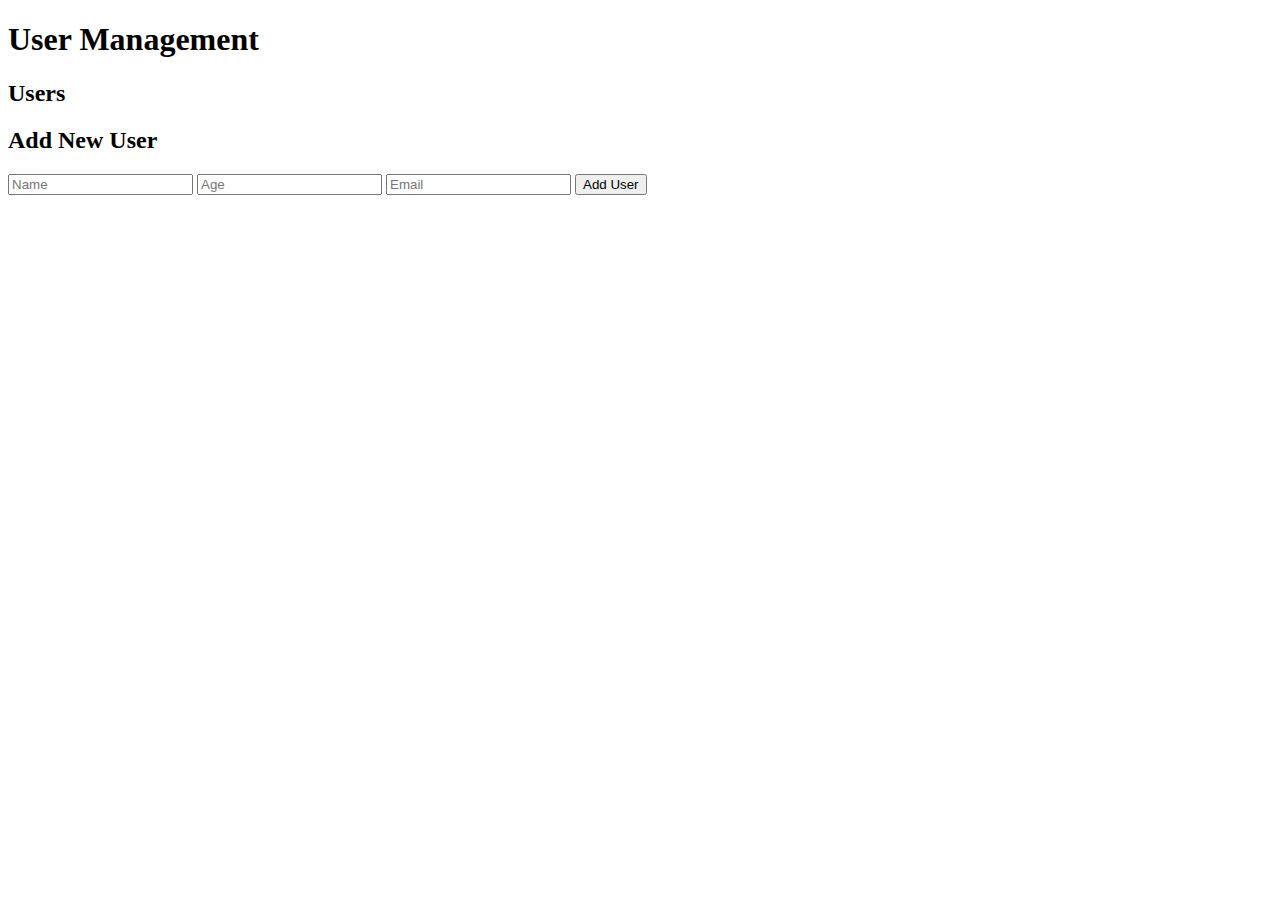
<file: index.html>
<!DOCTYPE html>
<html lang="en">
  <head>
    <meta charset="UTF-8" />
    <meta name="viewport" content="width=device-width, initial-scale=1.0" />
    <title>AJAX CRUD Example</title>
  </head>
  <body>
    <h1>User Management</h1>

    <div>
      <h2>Users</h2>
      <ul id="user-list"></ul>
    </div>

    <div>
      <h2>Add New User</h2>
      <form id="add-user-form">
        <input type="text" id="name" placeholder="Name" required="" />
        <input type="number" id="age" placeholder="Age" required="" />
        <input type="email" id="email" placeholder="Email" required="" />
        <button type="submit">Add User</button>
      </form>
    </div>

    <script>
      const API_URL = 'http://localhost:3000/users';

      // GET: Fetch users
      async function fetchUsers() {
        const response = await fetch(API_URL);
        const users = await response.json();
        const userList = document.getElementById('user-list');
        userList.innerHTML = '';
        users.forEach((user) => {
          const li = document.createElement('li');
          li.innerHTML = `
        ${user.name} - ${user.age} - ${user.email}
        <button onclick="editUser(${user.id})">Edit</button>
        <button onclick="deleteUser(${user.id})">Delete</button>
      `;
          userList.appendChild(li);
        });
      }

      // POST: Add new user
      document
        .getElementById('add-user-form')
        .addEventListener('submit', async (e) => {
          e.preventDefault();
          const name = document.getElementById('name').value;
          const age = document.getElementById('age').value;
          const email = document.getElementById('email').value;
          await fetch(API_URL, {
            method: 'POST',
            headers: { 'Content-Type': 'application/json' },
            body: JSON.stringify({ name, age, email }),
          });
          fetchUsers();
          e.target.reset();
        });

      // PUT: Update user
      async function editUser(id) {
        const name = prompt('Enter new name:');
        const age = prompt('Enter new age:');
        const email = prompt('Enter new email:');
        if (name && age && email) {
          await fetch(`${API_URL}/${id}`, {
            method: 'PUT',
            headers: { 'Content-Type': 'application/json' },
            body: JSON.stringify({ name, age, email }),
          });
          fetchUsers();
        }
      }

      // DELETE: Delete user
      async function deleteUser(id) {
        await fetch(`${API_URL}/${id}`, { method: 'DELETE' });
        fetchUsers();
      }

      // Load initial user list
      fetchUsers();
    </script>
  </body>
</html>
</file>
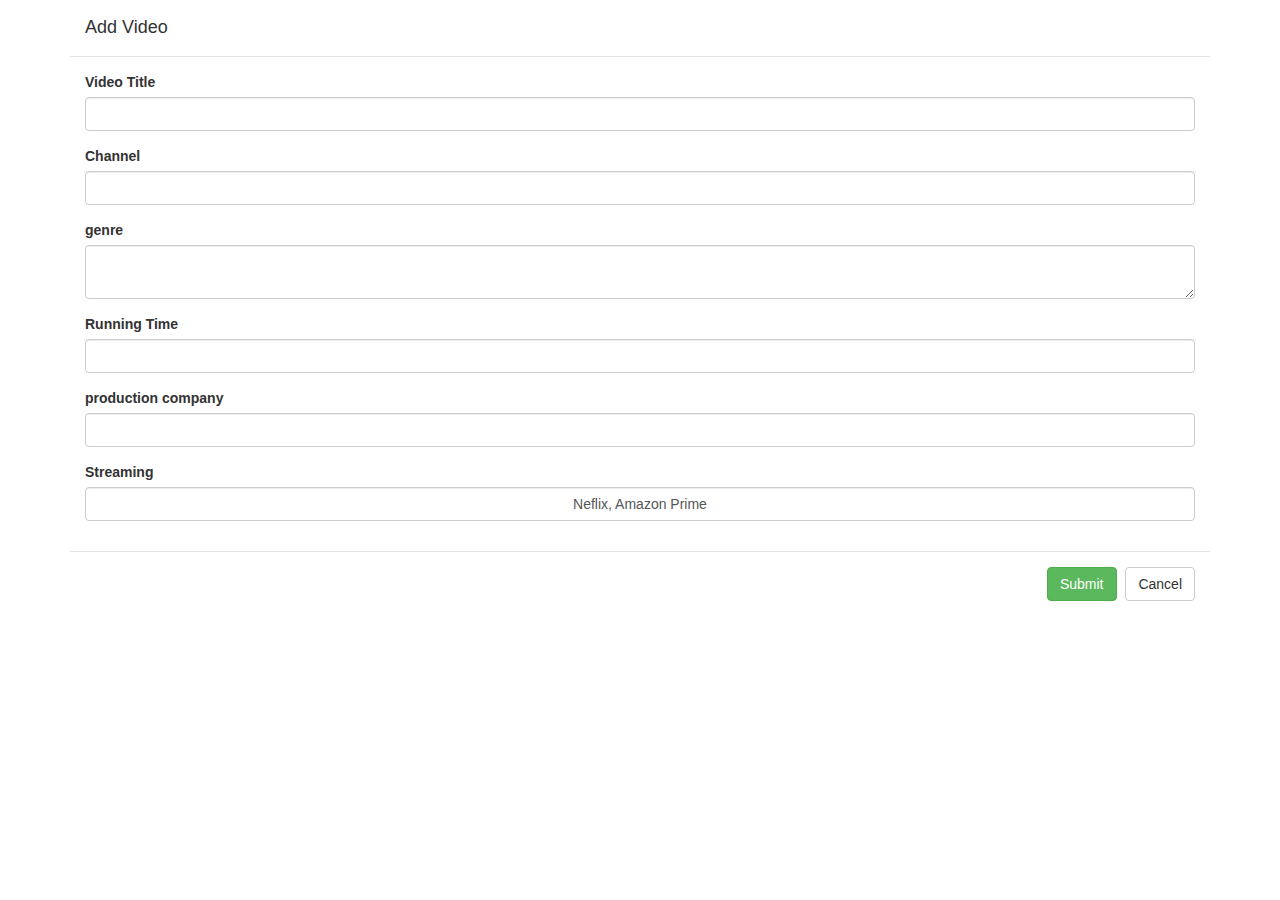
<file: add.html>
<!DOCTYPE html>
<html lang="en">
  <head>
    <meta charset="UTF-8" />
    <meta name="viewport" content="width=device-width, initial-scale=1.0" />
    <title>Add Video</title>
    <link rel="stylesheet" href="my.css" />
    <link
      rel="stylesheet"
      href="https://fonts.googleapis.com/css?family=Roboto|Varela+Round"
    />
    <link
      rel="stylesheet"
      href="https://fonts.googleapis.com/icon?family=Material+Icons"
    />
    <link
      rel="stylesheet"
      href="https://maxcdn.bootstrapcdn.com/font-awesome/4.7.0/css/font-awesome.min.css"
    />
    <link
      rel="stylesheet"
      href="https://maxcdn.bootstrapcdn.com/bootstrap/3.3.7/css/bootstrap.min.css"
    />
  </head>
  <body>
    <form
      name="form1"
      onsubmit="return validateForm()"
      method="post"
      class="container"
    >
      <div class="modal-header">
        <h4 class="modal-title">Add Video</h4>
      </div>
      <div class="modal-body">
        <div class="form-group">
          <label>Video Title</label>
          <input type="text" name="subject" class="form-control" />
        </div>
        <div class="form-group">
          <label>Channel</label>
          <input type="text" name="subject2" class="form-control" />
        </div>
        <div class="form-group">
          <label>genre</label>
          <textarea name="subject3" class="form-control"></textarea>
        </div>
        <div class="form-group">
          <label>Running Time</label>
          <input type="number" name="subject4" class="form-control" />
        </div>
        <div class="form-group">
          <label>production company </label>
          <input type="text" name="subject5" class="form-control" />
        </div>
        <div class="form-group">
          <label>Streaming</label>
          <input
            type="button"
            name="subject6"
            class="form-control"
            value="Neflix, Amazon Prime"
          />
        </div>
      </div>
      <div class="modal-footer">
        <input type="submit" class="btn btn-success" value="Submit" />
        <input
          type="button"
          class="btn btn-default"
          data-dismiss="modal"
          value="Cancel"
          onclick="window.location.href='index.html'"
        />
      </div>
    </form>

    <script>
      function validateForm() {
        event.preventDefault();

        var subject = document.form1.subject;
        if (subject.value == '') {
          alert('Please enter a video title');
          subject.focus();
          return false;
        }

        var subject2 = document.form1.subject2;
        if (subject2.value == '') {
          alert('Please enter the channel name');
          subject2.focus();
          return false;
        }

        var subject3 = document.form1.subject3;
        if (subject3.value == '') {
          alert('Please enter the genre');
          subject3.focus();
          return false;
        }

        var subject4 = document.form1.subject4;
        if (subject4.value == '') {
          alert('Please enter the running time');
          subject4.focus();
          return false;
        }

        var subject5 = document.form1.subject5;
        if (subject5.value == '') {
          alert('Please enter the production company name');
          subject5.focus();
          return false;
        }

        var subject6 = document.form1.subject6;
        if (subject6.value == '') {
          alert('Please enter streaming site');
          subject6.focus();
          return false;
        }

        alert('Item added');
        document.form1.reset();
        return true;
      }
    </script>
  </body>
</html>
</file>
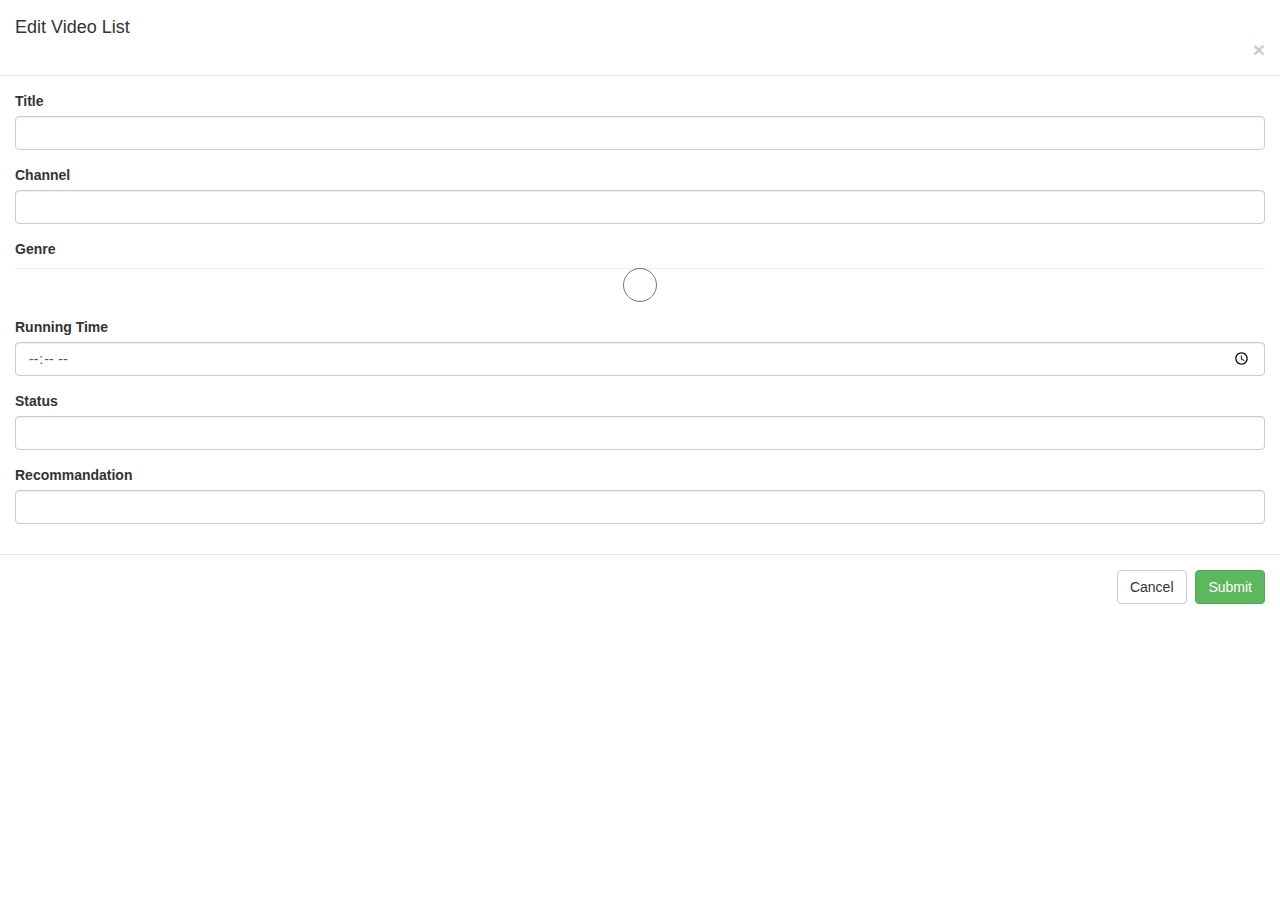
<file: edit.html>
<!DOCTYPE html>
<html lang="kr">

<head>
  <meta charset="utf-8">
  <meta http-equiv="X-UA-Compatible" content="IE=edge">
  <meta name="viewport" content="width=device-width, initial-scale=1">
  <title>Edit Video List</title>
  <link rel="stylesheet" href="https://fonts.googleapis.com/css?family=Roboto|Varela+Round">
  <link rel="stylesheet" href="https://fonts.googleapis.com/icon?family=Material+Icons">
  <link rel="stylesheet" href="https://maxcdn.bootstrapcdn.com/font-awesome/4.7.0/css/font-awesome.min.css">
  <link rel="stylesheet" href="https://maxcdn.bootstrapcdn.com/bootstrap/3.3.7/css/bootstrap.min.css">
  <script src="https://ajax.googleapis.com/ajax/libs/jquery/1.12.4/jquery.min.js"></script>
  <script src="https://maxcdn.bootstrapcdn.com/bootstrap/3.3.7/js/bootstrap.min.js"></script>

<body>
  
        <form>
          <div class="modal-header">
            <h4 class="modal-title">Edit Video List</h4>
            <button type="button" class="close" data-dismiss="modal" aria-hidden="true">&times;</button>
          </div>
          <div class="modal-body">
            <div class="form-group">
              <label>Title</label>
              <input type="text" class="form-control" required>
            </div>
            <div class="form-group">
              <label>Channel</label>
              <input type="text" class="form-control" required>
            </div>
            <div class="form-group">
              <label>Genre</label>
              <input type="radio" class="form-control"  required>
            </div>
            <div class="form-group">
              <label>Running Time</label>
              <input type="time" class="form-control" required>
            </div>
            <div class="form-group">
                <label>Status</label>
                <input type="text" class="form-control" required>
              </div>
              <div class="form-group">
                <label>Recommandation</label>
                <input type="text" class="form-control" required>
              </div>

          </div>
          <div class="modal-footer">
            <input type="button" onclick="window.location.href='index.html'" class="btn btn-default" data-dismiss="modal" value="Cancel">
            <input type="submit" onclick="Submit()" class="btn btn-success" value="Submit">
          </div>
        </form>
        <script>
          function Submit() {
              alert("editted");
          }
          </script>


</body>

</html>
</file>
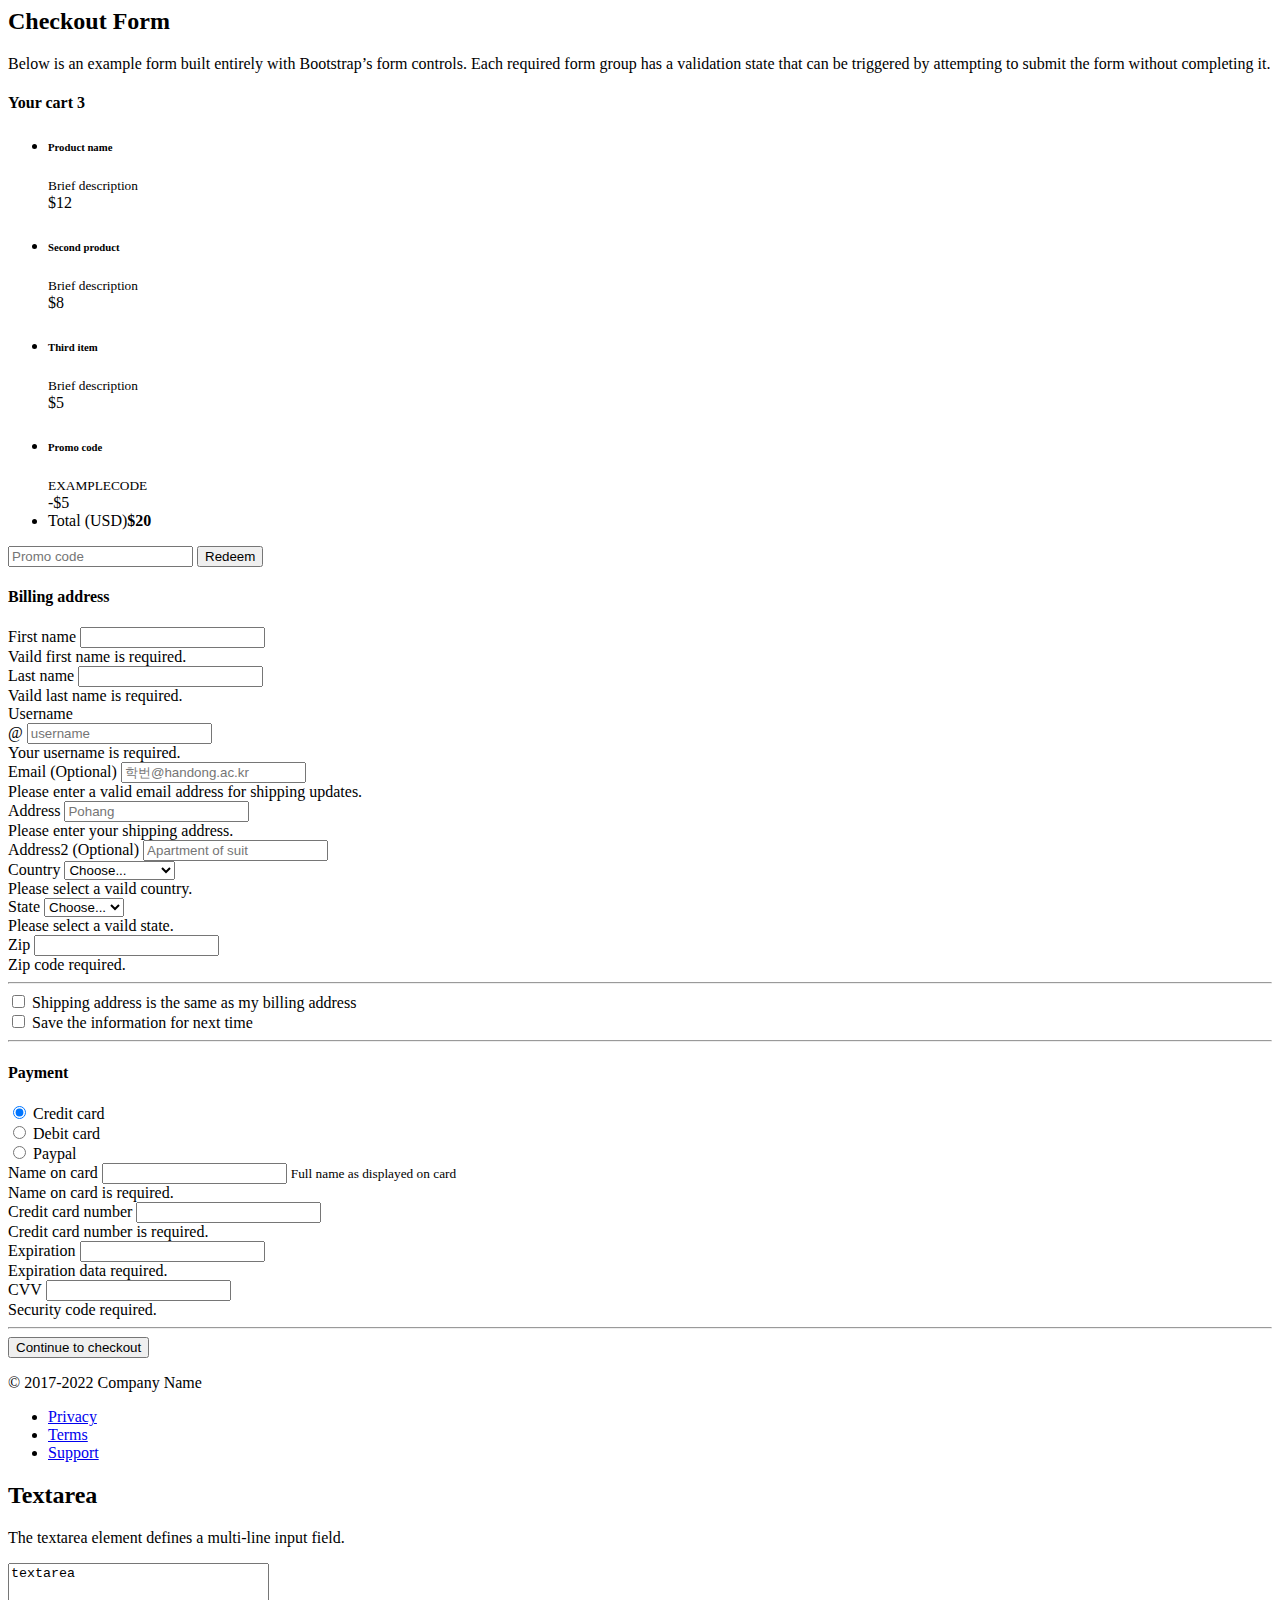
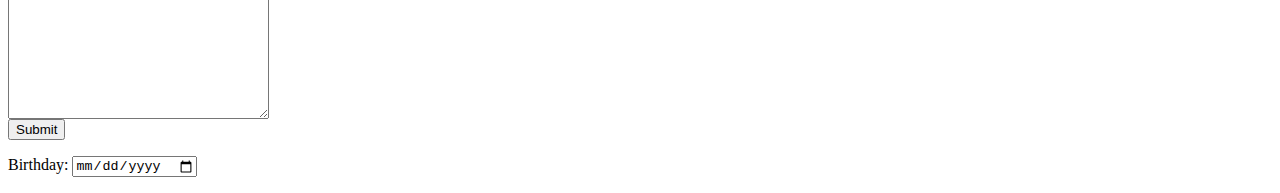
<file: form _ nostyle copy.html>
<!-- 필수 사용: text, radio, checkbox, select, date, textarea -->
<html lang="en">
  <head>
    <meta charset="utf-8" />
    <meta name="viewport" content="width=device-width, initial-scale=1" />

    <title>form_nostyle.html</title>
  </head>
  <body>
    <div class="container">
      <main>
        <div class="title">
          <h2>Checkout Form</h2>
          <p class="lead">
            Below is an example form built entirely with Bootstrap’s form
            controls. Each required form group has a validation state that can
            be triggered by attempting to submit the form without completing it.
          </p>
        </div>

        <div class="yourCart">
          <h4>Your cart 3</h4>
          <ul class="product">
            <li>
              <div>
                <h6>Product name</h6>
                <small class="text-muted">Brief description</small>
              </div>
              <span class="text-muted">$12</span>
            </li>
          </ul>

          <ul class="second">
            <li>
              <div>
                <h6>Second product</h6>
                <small class="text-muted">Brief description</small>
              </div>
              <span class="text-muted">$8</span>
            </li>
          </ul>

          <ul class="third">
            <li>
              <div>
                <h6>Third item</h6>
                <small class="text-muted">Brief description</small>
              </div>
              <span class="text-muted">$5</span>
            </li>
          </ul>

          <ul class="promo">
            <li>
              <div>
                <h6>Promo code</h6>
                <small class="text-muted">EXAMPLECODE</small>
              </div>
              <span class="text-muted">-$5</span>
            </li>
            <li><span>Total (USD)</span><strong>$20</strong></li>
          </ul>

          <form class="card">
            <div class="input">
              <input
                type="text"
                class="form-control"
                placeholder="Promo code"
              />
              <button type="text" class="button">Redeem</button>
            </div>
          </form>
        </div>

        <div class="billingAddress">
          <h4>Billing address</h4>

          <div class="firstName">
            <label for="firstName" class="form-label">First name</label>
            <input type="text" class="form-control" />
            <div class="feedback">Vaild first name is required.</div>
          </div>

          <div class="lastName">
            <label for="lastName" class="form-label">Last name</label>
            <input type="text" class="form-control" />
            <div class="feedback">Vaild last name is required.</div>
          </div>

          <div class="userName">
            <label for="userName" class="form-label">Username</label>
            <div class="input">
              <span class="input">@</span>
              <input
                type="text"
                class="form-control"
                id="userName"
                placeholder="username"
                required
              />
              <div class="feedback">Your username is required.</div>
            </div>
          </div>

          <div class="email">
            <label for="email" class="form-label"> Email </label>
            <span class="muted">(Optional)</span>
            <input
              type="text"
              class="form-control"
              id="email"
              placeholder="학번@handong.ac.kr"
            />
            <div class="feedback">
              Please enter a valid email address for shipping updates.
            </div>
          </div>

          <div class="address">
            <label for="address" class="form-label">Address</label>
            <input
              type="text"
              class="form-control"
              id="address"
              placeholder="Pohang"
            />
            <div class="feedback">Please enter your shipping address.</div>
          </div>

          <div class="address2">
            <label for="address2" class="form-label"> Address2 </label>
            <span class="muted">(Optional)</span>
            <input
              type="text"
              class="form-control"
              id="address2"
              placeholder="Apartment of suit"
            />
          </div>

          <div class="country">
            <label for="country" class="form-label">Country</label>
            <select class="form-select" id="country" required>
              <option value>Choose...</option>
              <option>South of Korea</option>
            </select>
            <div class="feedback">Please select a vaild country.</div>
          </div>

          <div class="state">
            <label for="state" class="form-label">State</label>
            <select class="form-select" id="state" required>
              <option value>Choose...</option>
              <option>Seoul</option>
            </select>
            <div class="feedback">Please select a vaild state.</div>
          </div>

          <div class="zip">
            <label for="zip" class="form-label">Zip</label>
            <input type="text" class="form-control" />
            <div class="feedback">Zip code required.</div>
          </div>
        </div>

        <hr />
        <div class="form-check">
          <input type="checkbox" class="form-check-input" id="same" />
          <label class="form-check-label" for="same">
            Shipping address is the same as my billing address
          </label>
        </div>

        <div class="form-check">
          <input type="checkbox" class="form-check-input" id="next" />
          <label class="form-check-label" for="next">
            Save the information for next time
          </label>
        </div>

        <hr />
        <div class="payment">
          <h4>Payment</h4>
        </div>

        <div class="form-check">
          <input
            id="credit"
            name="paymentMethod"
            type="radio"
            class="form-check-input"
            checked
            required
          />
          <label for="credit">Credit card</label>
        </div>

        <div class="form-check">
          <input
            id="debit"
            name="paymentMethod"
            type="radio"
            class="form-check-input"
            required
          />
          <label for="credit">Debit card</label>
        </div>

        <div class="form-check">
          <input
            id="paypal"
            name="paymentMethod"
            type="radio"
            class="form-check-input"
            required
          />
          <label for="credit">Paypal</label>
        </div>

        <div class="information">
          <div class="name">
            <label for="name" class="form-label">Name on card</label>
            <input
              type="text"
              class="form-control"
              id="name"
              placeholder
              required
            />
            <small class="text-muted">Full name as displayed on card</small>
            <div class="feedback">Name on card is required.</div>
          </div>

          <div class="num">
            <label for="num" class="form-label">Credit card number</label>
            <input type="text" class="form-control" id="num" required />
            <div class="feedback">Credit card number is required.</div>
          </div>

          <div class="exp">
            <label for="exp" class="form-label">Expiration</label>
            <input type="text" class="form-control" id="exp" required />
            <div class="feedback">Expiration data required.</div>
          </div>

          <div class="cvv">
            <label for="cvv" class="form-label">CVV</label>
            <input type="text" class="form-control" id="cvv" required />
            <div class="feedback">Security code required.</div>
          </div>
        </div>
        <hr />

        <button class="continue" type="submit">Continue to checkout</button>
      </main>
    </div>

    <footer class="my-5 pt-5 text-muted text-center text-small">
      <p class="mb-1">© 2017-2022 Company Name</p>
      <ul class="list-inline">
        <li class="list-inline-item"><a href="#">Privacy</a></li>
        <li class="list-inline-item"><a href="#">Terms</a></li>
        <li class="list-inline-item"><a href="#">Support</a></li>
      </ul>
    </footer>

    <div class="textarea">
      <h2>Textarea</h2>
      <p>The textarea element defines a multi-line input field.</p>
      <form action="/action_page.php">
        <textarea name="message" rows="10" cols="30">textarea</textarea>
        <br />
        <input type="submit" />
      </form>
    </div>

    <div class="data">
      <form>
        <label for="birthday">Birthday:</label>
        <input type="date" id="birthday" name="birthday" />
      </form>
    </div>
  </body>
</html>
</file>
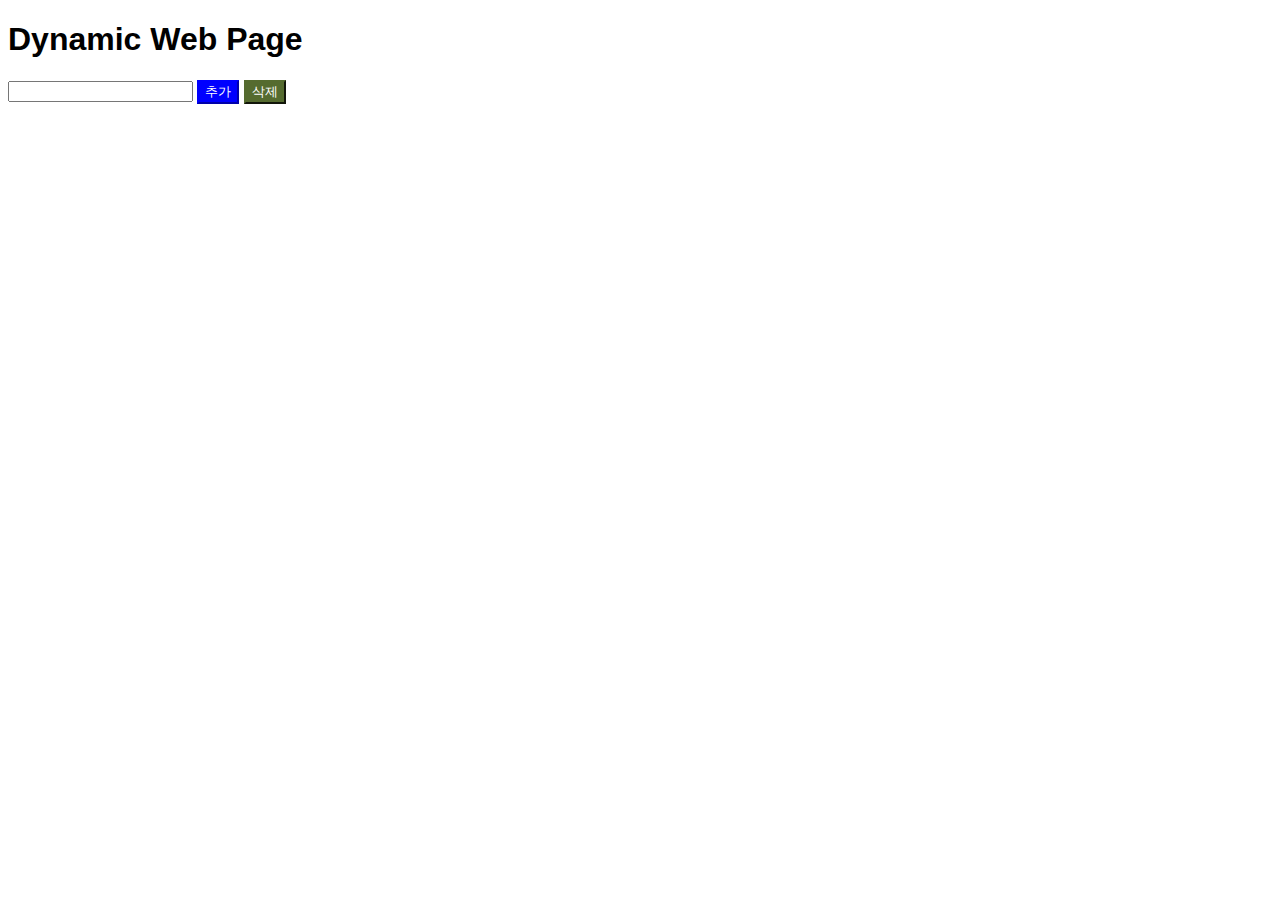
<file: form.html>
<!DOCTYPE html>
<html lang="en">
  <head>
    <meta charset="UTF-8" />
    <meta name="viewport" content="width=device-width, initial-scale=1.0" />
    <title>Dynamic Web Page</title>
    <style>
      body {
        font-family: Arial, Helvetica, sans-serif;
      }
    </style>
  </head>
  <body>
    <div><h1>Dynamic Web Page</h1></div>
    <input type="text" id="input_append" />
    <button
      style="color: white; background-color: blue; border-color: blue"
      onclick="listener_append()"
    >
      추가
    </button>
    <button
      style="
        color: white;
        background-color: darkolivegreen;
        border-color: darkolivegreen;
      "
      onclick="delete_all()"
    >
      삭제
    </button>
    <div id="div_append"></div>

    <script>
      function listener_append() {
        let div_append = document.getElementById('div_append');
        let input_append = document.getElementById('input_append').value;
        document.getElementById('input_append').value = '';
        if (input_append === '' || input_append == 'undefined') {
          return false;
        }
        div_append.innerHTML +=
          "<div onclick = 'listener_remove(this)'>" + input_append + '</div>';
      }

      function listener_remove(obj) {
        obj.remove();
      }

      function delete_all() {
        let div_append = document.getElementById('div_append');
        div_append.innerHTML = '';
        document.getElementById('input_append').value = '';
      }
    </script>
  </body>
</html>
</file>
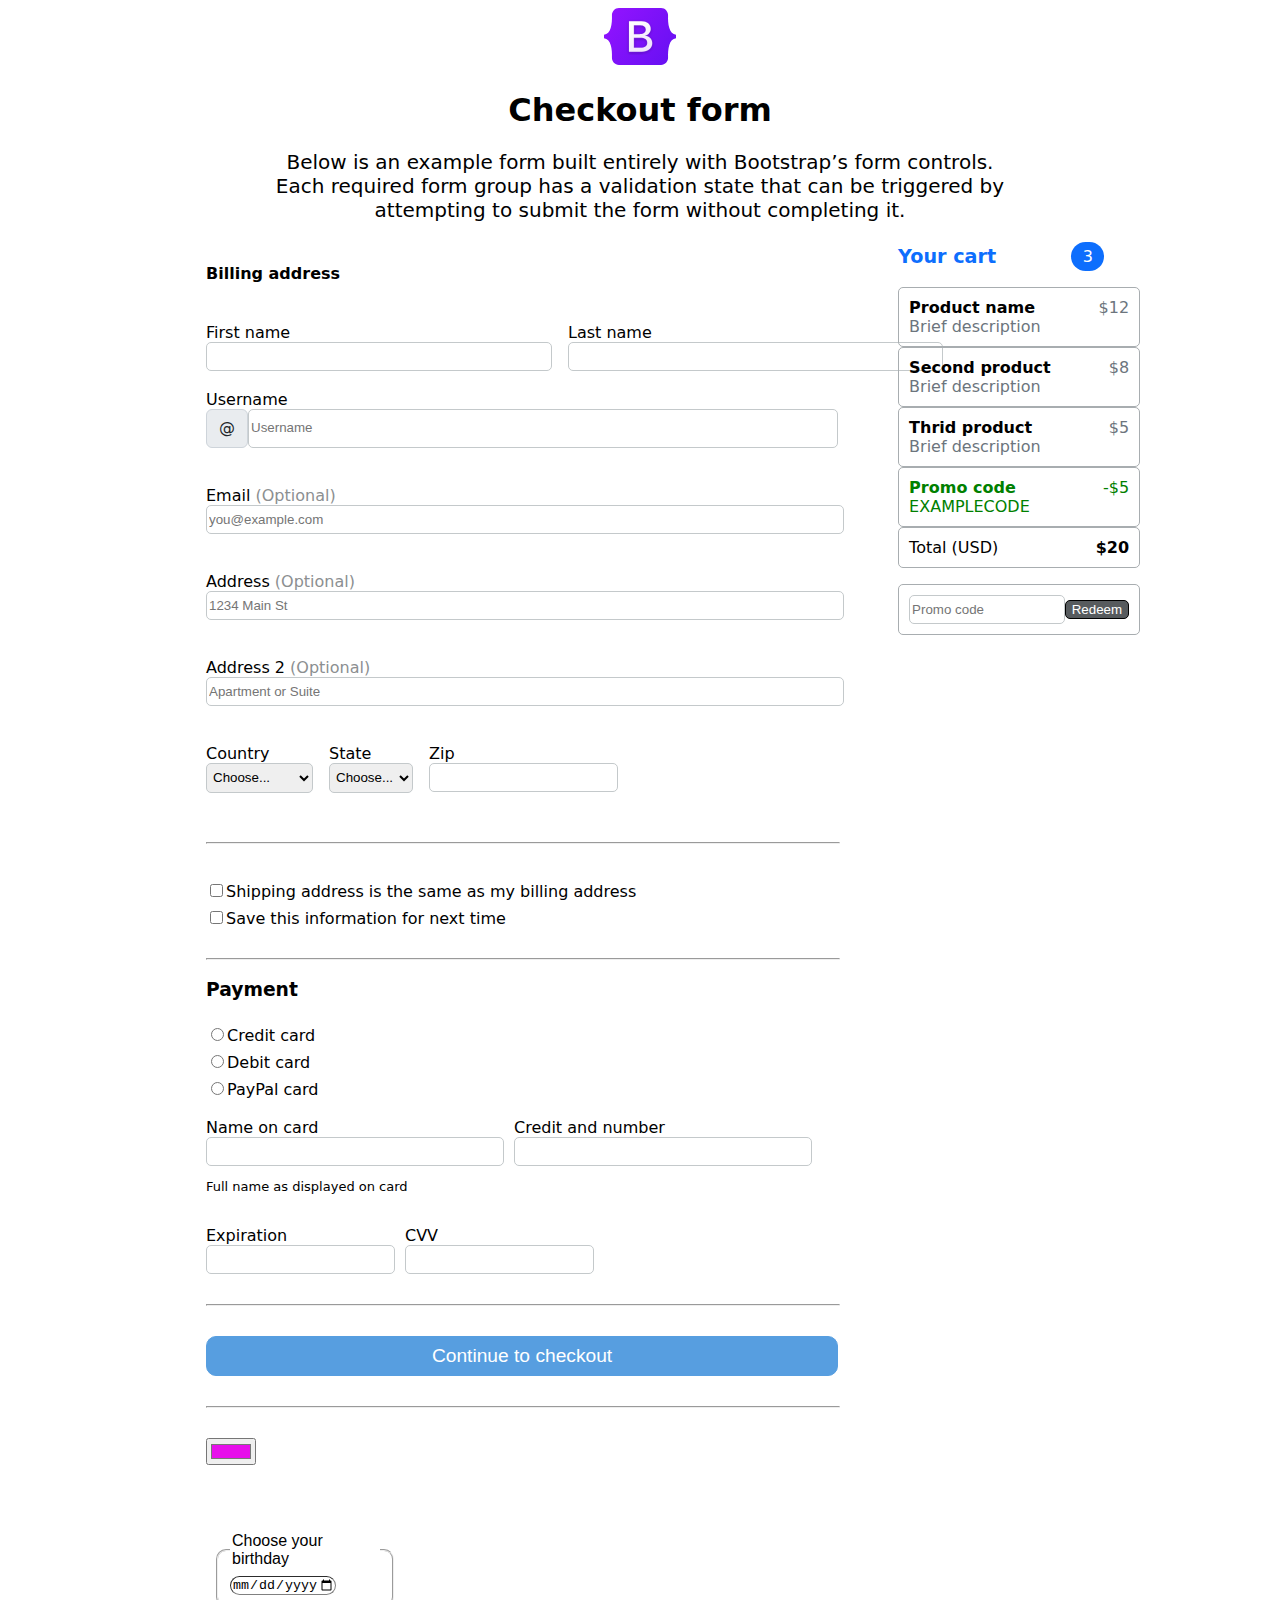
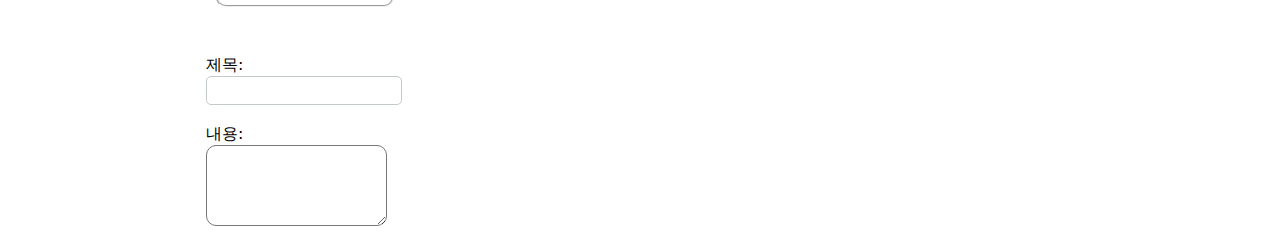
<file: form_js.htm>
<!DOCTYPE html>
<html lang="en">
  <head>
    <meta charset="UTF-8" />
    <meta name="viewport" content="width=device-width, initial-scale=1.0" />
    <title>form.html</title>
    <style>
      body {
        font-family: system-ui, -apple-system, 'Segoe UI', Roboto,
          'Helvetica Neue', 'Noto Sans', 'Liberation Sans', Arial, sans-serif,
          'Apple Color Emoji', 'Segoe UI Emoji', 'Segoe UI Symbol',
          'Noto Color Emoji';
      }
      #container {
        display: flex;
        margin-left: auto;
        margin-right: auto;
        padding-left: calc((1.5rem) * 0.5);
        padding-right: calc((1.5rem) * 0.5);
      }

      .form-container {
        display: flex;
        flex-direction: row;
        flex-wrap: wrap;
        gap: 1rem;
        max-width: 600px;
        margin: 0;
        width: 100%;
      }

      .form-group {
        flex-direction: column;
        display: flex;
        flex: 1 1 200px;
        width: 100%;
      }

      .country-group {
        flex-direction: column;
        display: flex;
        flex: 1 1 1 200px;
      }

      .card-group {
        flex-direction: column;
        display: flex;
        flex: 1 1 1 1 200px;
      }

      #billing {
        flex: 0 10 70%;
        margin-right: 40px;
        margin-left: 15%;
      }

      #your-cart {
        flex: 0 1 30%;
      }

      #your-cart ul {
        list-style-type: none;
        padding: 0;
      }

      #list-group {
        margin-bottom: 1rem;
        flex-direction: column;
      }

      input[type='text'] {
        border-style: solid;
        border-radius: 5px;
        border-width: 1px;
        border-color: #c4c9cb;
        width: 100%;
        display: block;
        line-height: 1.5;
        height: 25px;
      }

      input[type='email'] {
        border-style: solid;
        border-radius: 5px;
        border-width: 1px;
        border-color: #c4c9cb;
        width: 100%;
        display: block;
        line-height: 1.5;
        height: 25px;
      }

      select {
        border-style: solid;
        border-radius: 5px;
        border-width: 1px;
        border-color: #c4c9cb;
        width: 100%;
        display: block;
        line-height: 1.5;
        height: 30px;
        padding: 2px;
      }

      input[type='checkbox'] {
        margin-top: 10px;
      }

      input[type='radio'] {
        font-family: sans-serif;
        font-size: 1rem;
        padding-left: 10px;
        margin-top: 10px;
      }

      input[type='submit'] {
        width: 100%;
        border-style: solid;
        border-radius: 10px;
        border-width: 1px;
        border-color: rgb(87, 158, 224);
        height: 40px;
        background-color: rgb(87, 158, 224);
        color: white;
        font-size: larger;
        font-weight: 200;
      }
    </style>
  </head>

  <body>
    <div style="text-align: center; padding-left: 20%; padding-right: 20%">
      <img src="./bootstrap-logo.svg" width="72" height:57 />
      <h1 style>Checkout form</h1>
      <p style="font-size: 20px">
        Below is an example form built entirely with Bootstrap’s form controls.
        Each required form group has a validation state that can be triggered by
        attempting to submit the form without completing it.
      </p>
    </div>

    <div id="container">
      <div id="billing">
        <form
          name="frm"
          method="post"
          action="http://127.0.0.1:5500/form_js.htm"
          onSubmit="return Checkform()"
        >
          <h4>Billing address</h4>
          <br />

          <div class="form-container">
            <div class="form-group">
              <label for="Fname">First name</label>
              <input
                type="text"
                style="
                  border-style: solid;
                  border-radius: 5px;
                  border-width: 1px;
                  width: 340px;
                "
                name="Fname"
                required
              />
            </div>
            <div class="form-group">
              <label for="Lname">Last name</label>
              <input type="text" name="Lname " style="width: 155%" required />
            </div>
          </div>

          <br />
          <label for="Username">Username</label>
          <div style="flex-direction: row; display: flex">
            <span
              style="
                display: flex;
                align-items: center;
                padding: 0.375rem 0.75rem;
                font-size: 1rem;
                font-weight: 400;
                line-height: 1.5;
                height: 25px;
                color: #212529;
                text-align: center;
                white-space: nowrap;
                background-color: #e9ecef;
                border: 1px solid #ced4da;
                border-radius: 0.375rem;
              "
              >@</span
            >
            <input
              type="text"
              name="username"
              style="height: auto"
              placeholder="Username"
            />
          </div>
          <br /><br />
          Email <span style="color: #8c8f91">(Optional)</span> <br />
          <input type="email" name="email" placeholder="you@example.com" />
          <br /><br />
          Address <span style="color: #8c8f91">(Optional)</span><br />
          <input type="text" name="address" placeholder="1234 Main St" />
          <br /><br />
          Address 2 <span style="color: #8c8f91">(Optional)</span><br />
          <input
            type="text"
            name="address"
            placeholder="Apartment or Suite"
          /><br /><br />

          <div class="form-container">
            <div class="country-group">
              <label for="Country">Country</label>
              <select name="Country" required>
                <option value="">Choose...</option>
                <option value="US">United States</option>
              </select>
            </div>
            <div class="country-group">
              <label for="State">State</label>
              <select name="State" required>
                <option value="">Choose...</option>
                <option value="Cal">California</option>
              </select>
            </div>
            <div class="country-group">
              <label for="Zip">Zip</label>
              <input type="text" name="Zip" required />
            </div>
          </div>
          <br />

          <hr style="width: 100%; margin-top: 30px; margin-bottom: 30px" />
          <input
            type="checkbox"
            id="payment"
            name="payment1"
            value="1"
          />Shipping address is the same as my billing address<br />
          <input type="checkbox" id="payment" name="payment2" value="2" />Save
          this information for next time
          <hr style="width: 100%; margin-top: 30px" />

          <h3>Payment</h3>
          <input
            type="radio"
            id="payment"
            name="payment"
            value="1"
            style="font-family: sans-serif"
            required
          />Credit card<br />
          <input type="radio" id="payment" name="payment" value="2" />Debit
          card<br />
          <input type="radio" id="payment" name="payment" value="3" />PayPal
          card<br /><br />

          <div class="form-container">
            <div class="form-group">
              <label for="Cname">Name on card</label>
              <input
                type="text"
                style="
                  border-style: solid;
                  border-radius: 5px;
                  border-width: 1px;
                "
                name="Cname"
                required
              />
            </div>

            <div class="form-group">
              <label for="Cnum">Credit and number</label>
              <input type="text" name="Cnum" required />
            </div>
          </div>

          <p style="font-size: 13px">Full name as displayed on card</p>
          <br />

          <div class="form-container" style="flex: 1 1 1 1 200px">
            <div class="card-group">
              <label for="Expiration">Expiration</label>
              <input
                type="text"
                style="
                  border-style: solid;
                  border-radius: 5px;
                  border-width: 1px;
                "
                name="Expiration"
                required
              />
            </div>
            <div class="card-group">
              <label for="CVV">CVV</label>
              <input type="text" name="CVV" required />
            </div>
          </div>
          <hr style="width: 100%; margin-top: 30px; margin-bottom: 30px" />

          <input
            type="submit"
            name="save"
            id="save"
            value="Continue to checkout"
          />
          <hr style="width: 100%; margin-top: 30px; margin-bottom: 30px" />

          <input type="color" name="color" value="#E70FEB" /> <br /><br />
          <br /><br />

          <fieldset style="width: 150px; margin: 10px; border-radius: 10px">
            <legend
              style="
                font-family: 'Lucida Sans', 'Lucida Sans Regular',
                  'Lucida Grande', 'Lucida Sans Unicode', Geneva, Verdana,
                  sans-serif;
              "
            >
              Choose your birthday
            </legend>
            <input
              type="date"
              min="2000-01-01"
              max="2024-12-31"
              name="formdate"
              style="
                display: inline-block;
                border-color: gray;
                border-width: 1px;
                border-radius: 10px;
              "
            />
          </fieldset>
          <br /><br />

          제목:
          <input type="text" name="subject name" style="width: 30%" /><br />
          내용: <br />
          <textarea
            name="content"
            col="40"
            rows="5"
            style="border-radius: 10px"
          ></textarea>
          <br />
        </form>
      </div>

      <div id="your-cart" style="margin-left: 20px">
        <div
          style="
            display: flex;
            justify-content: space-between;
            align-items: center;
            width: 57%;
          "
        >
          <span style="color: #0d6efd; font-size: larger; font-weight: bold"
            >Your cart</span
          >
          <span
            style="
              background-color: #0d6efd;
              opacity: 1;
              color: white;
              border-radius: 50rem;
              display: inline-block;
              text-align: center;
              line-height: 30px;
              width: 33px;
              height: 29px;
            "
            >3</span
          >
        </div>

        <ul>
          <div
            style="
              width: 220px;
              height: auto;
              border-color: #a8adb0;
              border-style: solid;
              border-radius: 5px;
              border-width: 1px;
              padding: 10px;
            "
          >
            <div
              style="
                display: flex;
                justify-content: space-between;
                align-items: center;
              "
            >
              <h4 style="margin: 0">Product name</h4>
              <p style="color: #6c757d; margin: 0">$12</p>
            </div>
            <div style="color: #6c757d">Brief description</div>
          </div>
          <div
            style="
              width: 220px;
              height: auto;
              border-color: #a8adb0;
              border-style: solid;
              border-radius: 5px;
              border-width: 1px;
              padding: 10px;
            "
          >
            <div
              style="
                display: flex;
                justify-content: space-between;
                align-items: center;
              "
            >
              <h4 style="margin: 0">Second product</h4>
              <p style="color: #6c757d; margin: 0">$8</p>
            </div>
            <div style="color: #6c757d">Brief description</div>
          </div>
          <div
            style="
              width: 220px;
              height: auto;
              border-color: #a8adb0;
              border-style: solid;
              border-radius: 5px;
              border-width: 1px;
              padding: 10px;
            "
          >
            <div
              style="
                display: flex;
                justify-content: space-between;
                align-items: center;
              "
            >
              <h4 style="margin: 0">Thrid product</h4>
              <p style="color: #6c757d; margin: 0">$5</p>
            </div>
            <div style="color: #6c757d">Brief description</div>
          </div>
          <div
            style="
              width: 220px;
              height: auto;
              border-color: #a8adb0 !important;
              border-style: solid;
              border-radius: 5px;
              border-width: 1px;
              padding: 10px;
              color: green;
            "
          >
            <div
              style="
                display: flex;
                justify-content: space-between;
                align-items: center;
              "
            >
              <h4 style="margin: 0">Promo code</h4>
              <p style="margin: 0">-$5</p>
            </div>
            <div>EXAMPLECODE</div>
          </div>
          <div
            style="
              width: 220px;
              height: auto;
              border-color: #a8adb0;
              border-style: solid;
              border-radius: 5px;
              border-width: 1px;
              padding: 10px;
            "
          >
            <div
              style="
                display: flex;
                justify-content: space-between;
                align-items: center;
              "
            >
              <p style="margin: 0">Total (USD)</p>
              <h4 style="margin: 0">$20</h4>
            </div>
          </div>
        </ul>
        <div
          style="
            width: 220px;
            height: auto;
            border-color: #a8adb0;
            border-style: solid;
            border-radius: 5px;
            border-width: 1px;
            padding: 10px;
          "
        >
          <div style="display: flex; align-items: center">
            <input
              type="text"
              style="border-style: solid; border-radius: 5px; border-width: 1px"
              ;
              placeholder="Promo code"
            />
            <button
              style="
                border-style: solid;
                border-radius: 5px;
                border-width: 1px;
                background-color: #575b5e;
                color: white;
              "
              type="submit"
            >
              Redeem
            </button>
          </div>
        </div>
      </div>
    </div>
  </body>
</html>
</file>
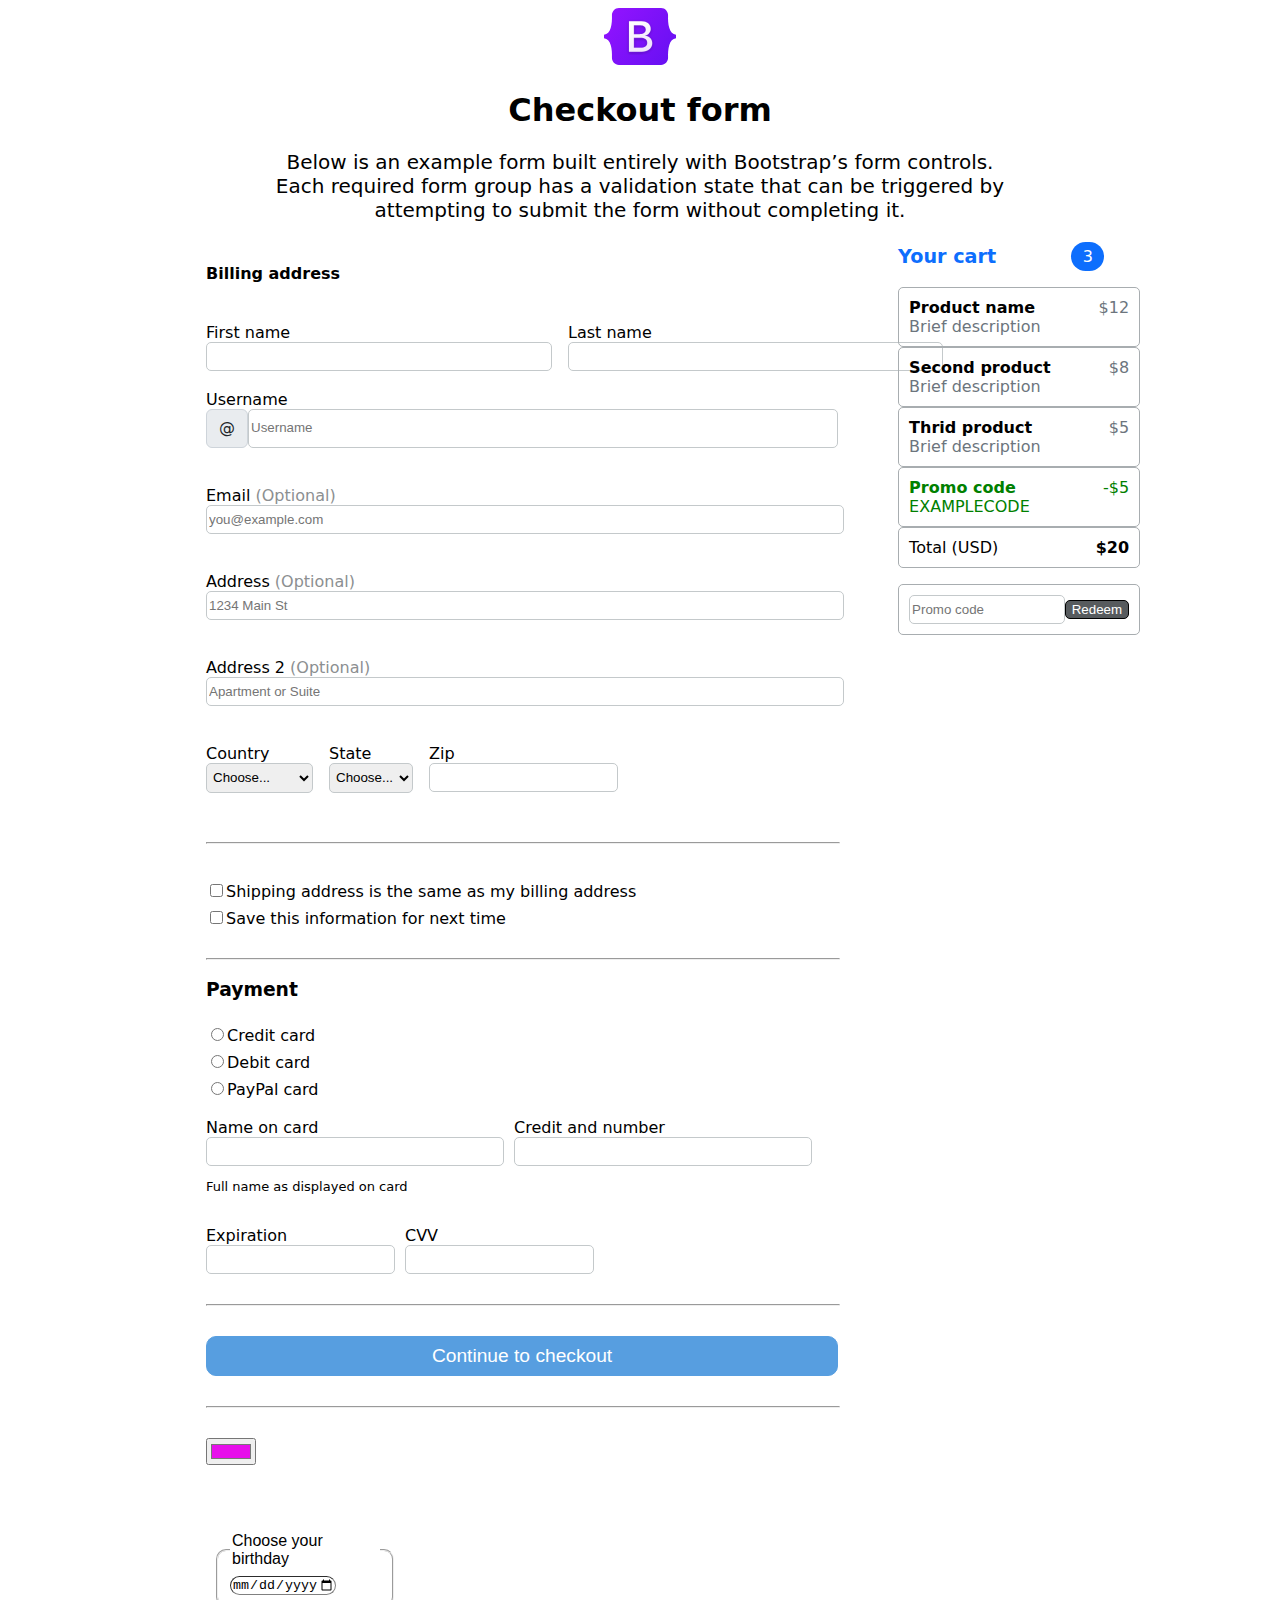
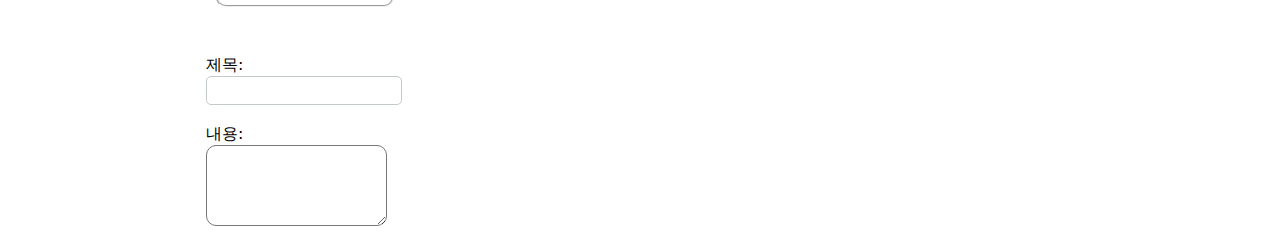
<file: form_js.html>
<!DOCTYPE html>
<html lang="en">
  <head>
    <meta charset="UTF-8" />
    <meta name="viewport" content="width=device-width, initial-scale=1.0" />
    <title>form.html</title>
    <style>
      body {
        font-family: system-ui, -apple-system, 'Segoe UI', Roboto,
          'Helvetica Neue', 'Noto Sans', 'Liberation Sans', Arial, sans-serif,
          'Apple Color Emoji', 'Segoe UI Emoji', 'Segoe UI Symbol',
          'Noto Color Emoji';
      }
      #container {
        display: flex;
        margin-left: auto;
        margin-right: auto;
        padding-left: calc((1.5rem) * 0.5);
        padding-right: calc((1.5rem) * 0.5);
      }

      .form-container {
        display: flex;
        flex-direction: row;
        flex-wrap: wrap;
        gap: 1rem;
        max-width: 600px;
        margin: 0;
        width: 100%;
      }

      .form-group {
        flex-direction: column;
        display: flex;
        flex: 1 1 200px;
        width: 100%;
      }

      .country-group {
        flex-direction: column;
        display: flex;
        flex: 1 1 1 200px;
      }

      .card-group {
        flex-direction: column;
        display: flex;
        flex: 1 1 1 1 200px;
      }

      #billing {
        flex: 0 10 70%;
        margin-right: 40px;
        margin-left: 15%;
      }

      #your-cart {
        flex: 0 1 30%;
      }

      #your-cart ul {
        list-style-type: none;
        padding: 0;
      }

      #list-group {
        margin-bottom: 1rem;
        flex-direction: column;
      }

      input[type='text'] {
        border-style: solid;
        border-radius: 5px;
        border-width: 1px;
        border-color: #c4c9cb;
        width: 100%;
        display: block;
        line-height: 1.5;
        height: 25px;
      }

      input[type='email'] {
        border-style: solid;
        border-radius: 5px;
        border-width: 1px;
        border-color: #c4c9cb;
        width: 100%;
        display: block;
        line-height: 1.5;
        height: 25px;
      }

      select {
        border-style: solid;
        border-radius: 5px;
        border-width: 1px;
        border-color: #c4c9cb;
        width: 100%;
        display: block;
        line-height: 1.5;
        height: 30px;
        padding: 2px;
      }

      input[type='checkbox'] {
        margin-top: 10px;
      }

      input[type='radio'] {
        font-family: sans-serif;
        font-size: 1rem;
        padding-left: 10px;
        margin-top: 10px;
      }

      input[type='submit'] {
        width: 100%;
        border-style: solid;
        border-radius: 10px;
        border-width: 1px;
        border-color: rgb(87, 158, 224);
        height: 40px;
        background-color: rgb(87, 158, 224);
        color: white;
        font-size: larger;
        font-weight: 200;
      }
    </style>
  </head>

  <body>
    <div style="text-align: center; padding-left: 20%; padding-right: 20%">
      <img src="./bootstrap-logo.svg" width="72" height:57 />
      <h1 style>Checkout form</h1>
      <p style="font-size: 20px">
        Below is an example form built entirely with Bootstrap’s form controls.
        Each required form group has a validation state that can be triggered by
        attempting to submit the form without completing it.
      </p>
    </div>

    <div id="container">
      <div id="billing">
        <form
          name="frm"
          method="post"
          action="https://dict.naver.com/dict.search?dicQuery=감사합니다&query=감사합니다&target=dic&ie=utf8&query_utf&isOnlyViewEE"
          onSubmit="return Checkform()"
        >
          <h4>Billing address</h4>
          <br />

          <div class="form-container">
            <div class="form-group">
              <label for="Fname">First name</label>
              <input
                type="text"
                style="
                  border-style: solid;
                  border-radius: 5px;
                  border-width: 1px;
                  width: 340px;
                "
                name="Fname"
                required
              />
            </div>
            <div class="form-group">
              <label for="Lname">Last name</label>
              <input type="text" name="Lname " style="width: 155%" required />
            </div>
          </div>

          <br />
          <label for="Username">Username</label>
          <div style="flex-direction: row; display: flex">
            <span
              style="
                display: flex;
                align-items: center;
                padding: 0.375rem 0.75rem;
                font-size: 1rem;
                font-weight: 400;
                line-height: 1.5;
                height: 25px;
                color: #212529;
                text-align: center;
                white-space: nowrap;
                background-color: #e9ecef;
                border: 1px solid #ced4da;
                border-radius: 0.375rem;
              "
              >@</span
            >
            <input
              type="text"
              name="username"
              style="height: auto"
              placeholder="Username"
            />
          </div>
          <br /><br />
          Email <span style="color: #8c8f91">(Optional)</span> <br />
          <input type="email" name="email" placeholder="you@example.com" />
          <br /><br />
          Address <span style="color: #8c8f91">(Optional)</span><br />
          <input type="text" name="address" placeholder="1234 Main St" />
          <br /><br />
          Address 2 <span style="color: #8c8f91">(Optional)</span><br />
          <input
            type="text"
            name="address"
            placeholder="Apartment or Suite"
          /><br /><br />

          <div class="form-container">
            <div class="country-group">
              <label for="Country">Country</label>
              <select name="Country" required>
                <option value="">Choose...</option>
                <option value="US">United States</option>
              </select>
            </div>
            <div class="country-group">
              <label for="State">State</label>
              <select name="State" required>
                <option value="">Choose...</option>
                <option value="Cal">California</option>
              </select>
            </div>
            <div class="country-group">
              <label for="Zip">Zip</label>
              <input type="text" name="Zip" required />
            </div>
          </div>
          <br />

          <hr style="width: 100%; margin-top: 30px; margin-bottom: 30px" />
          <input
            type="checkbox"
            id="payment"
            name="payment1"
            value="1"
          />Shipping address is the same as my billing address<br />
          <input type="checkbox" id="payment" name="payment2" value="2" />Save
          this information for next time
          <hr style="width: 100%; margin-top: 30px" />

          <h3>Payment</h3>
          <input
            type="radio"
            id="payment"
            name="payment"
            value="1"
            style="font-family: sans-serif"
            required
          />Credit card<br />
          <input type="radio" id="payment" name="payment" value="2" />Debit
          card<br />
          <input type="radio" id="payment" name="payment" value="3" />PayPal
          card<br /><br />

          <div class="form-container">
            <div class="form-group">
              <label for="Cname">Name on card</label>
              <input
                type="text"
                style="
                  border-style: solid;
                  border-radius: 5px;
                  border-width: 1px;
                "
                name="Cname"
                required
              />
            </div>

            <div class="form-group">
              <label for="Cnum">Credit and number</label>
              <input type="text" name="Cnum" required />
            </div>
          </div>

          <p style="font-size: 13px">Full name as displayed on card</p>
          <br />

          <div class="form-container" style="flex: 1 1 1 1 200px">
            <div class="card-group">
              <label for="Expiration">Expiration</label>
              <input
                type="text"
                style="
                  border-style: solid;
                  border-radius: 5px;
                  border-width: 1px;
                "
                name="Expiration"
                required
              />
            </div>
            <div class="card-group">
              <label for="CVV">CVV</label>
              <input type="text" name="CVV" required />
            </div>
          </div>
          <hr style="width: 100%; margin-top: 30px; margin-bottom: 30px" />

          <input
            type="submit"
            name="save"
            id="save"
            value="Continue to checkout"
          />
          <hr style="width: 100%; margin-top: 30px; margin-bottom: 30px" />

          <input type="color" name="color" value="#E70FEB" /> <br /><br />
          <br /><br />

          <fieldset style="width: 150px; margin: 10px; border-radius: 10px">
            <legend
              style="
                font-family: 'Lucida Sans', 'Lucida Sans Regular',
                  'Lucida Grande', 'Lucida Sans Unicode', Geneva, Verdana,
                  sans-serif;
              "
            >
              Choose your birthday
            </legend>
            <input
              type="date"
              min="2000-01-01"
              max="2024-12-31"
              name="formdate"
              style="
                display: inline-block;
                border-color: gray;
                border-width: 1px;
                border-radius: 10px;
              "
            />
          </fieldset>
          <br /><br />

          제목:
          <input type="text" name="subject name" style="width: 30%" /><br />
          내용: <br />
          <textarea
            name="content"
            col="40"
            rows="5"
            style="border-radius: 10px"
          ></textarea>
          <br />
        </form>
      </div>

      <div id="your-cart" style="margin-left: 20px">
        <div
          style="
            display: flex;
            justify-content: space-between;
            align-items: center;
            width: 57%;
          "
        >
          <span style="color: #0d6efd; font-size: larger; font-weight: bold"
            >Your cart</span
          >
          <span
            style="
              background-color: #0d6efd;
              opacity: 1;
              color: white;
              border-radius: 50rem;
              display: inline-block;
              text-align: center;
              line-height: 30px;
              width: 33px;
              height: 29px;
            "
            >3</span
          >
        </div>

        <ul>
          <div
            style="
              width: 220px;
              height: auto;
              border-color: #a8adb0;
              border-style: solid;
              border-radius: 5px;
              border-width: 1px;
              padding: 10px;
            "
          >
            <div
              style="
                display: flex;
                justify-content: space-between;
                align-items: center;
              "
            >
              <h4 style="margin: 0">Product name</h4>
              <p style="color: #6c757d; margin: 0">$12</p>
            </div>
            <div style="color: #6c757d">Brief description</div>
          </div>
          <div
            style="
              width: 220px;
              height: auto;
              border-color: #a8adb0;
              border-style: solid;
              border-radius: 5px;
              border-width: 1px;
              padding: 10px;
            "
          >
            <div
              style="
                display: flex;
                justify-content: space-between;
                align-items: center;
              "
            >
              <h4 style="margin: 0">Second product</h4>
              <p style="color: #6c757d; margin: 0">$8</p>
            </div>
            <div style="color: #6c757d">Brief description</div>
          </div>
          <div
            style="
              width: 220px;
              height: auto;
              border-color: #a8adb0;
              border-style: solid;
              border-radius: 5px;
              border-width: 1px;
              padding: 10px;
            "
          >
            <div
              style="
                display: flex;
                justify-content: space-between;
                align-items: center;
              "
            >
              <h4 style="margin: 0">Thrid product</h4>
              <p style="color: #6c757d; margin: 0">$5</p>
            </div>
            <div style="color: #6c757d">Brief description</div>
          </div>
          <div
            style="
              width: 220px;
              height: auto;
              border-color: #a8adb0 !important;
              border-style: solid;
              border-radius: 5px;
              border-width: 1px;
              padding: 10px;
              color: green;
            "
          >
            <div
              style="
                display: flex;
                justify-content: space-between;
                align-items: center;
              "
            >
              <h4 style="margin: 0">Promo code</h4>
              <p style="margin: 0">-$5</p>
            </div>
            <div>EXAMPLECODE</div>
          </div>
          <div
            style="
              width: 220px;
              height: auto;
              border-color: #a8adb0;
              border-style: solid;
              border-radius: 5px;
              border-width: 1px;
              padding: 10px;
            "
          >
            <div
              style="
                display: flex;
                justify-content: space-between;
                align-items: center;
              "
            >
              <p style="margin: 0">Total (USD)</p>
              <h4 style="margin: 0">$20</h4>
            </div>
          </div>
        </ul>
        <div
          style="
            width: 220px;
            height: auto;
            border-color: #a8adb0;
            border-style: solid;
            border-radius: 5px;
            border-width: 1px;
            padding: 10px;
          "
        >
          <div style="display: flex; align-items: center">
            <input
              type="text"
              style="border-style: solid; border-radius: 5px; border-width: 1px"
              ;
              placeholder="Promo code"
            />
            <button
              style="
                border-style: solid;
                border-radius: 5px;
                border-width: 1px;
                background-color: #575b5e;
                color: white;
              "
              type="submit"
            >
              Redeem
            </button>
          </div>
        </div>
      </div>
    </div>
  </body>
</html>
</file>
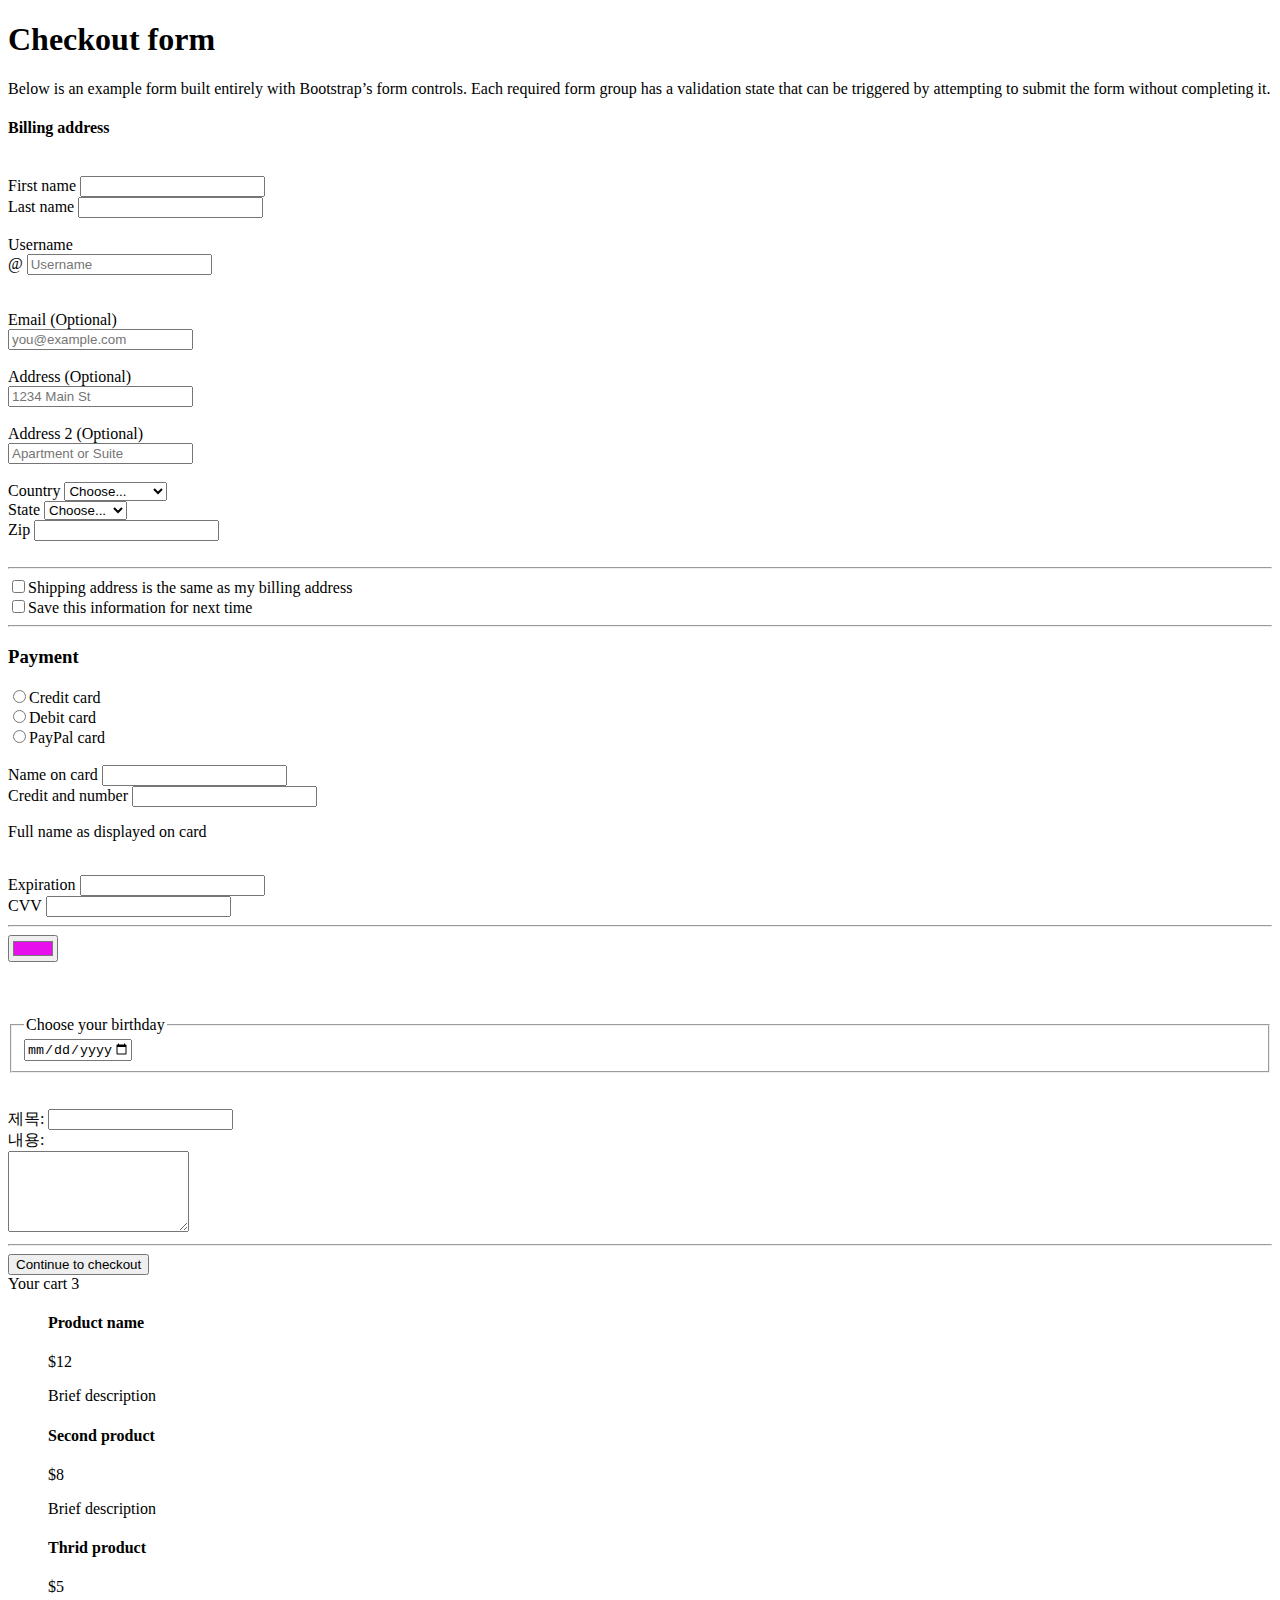
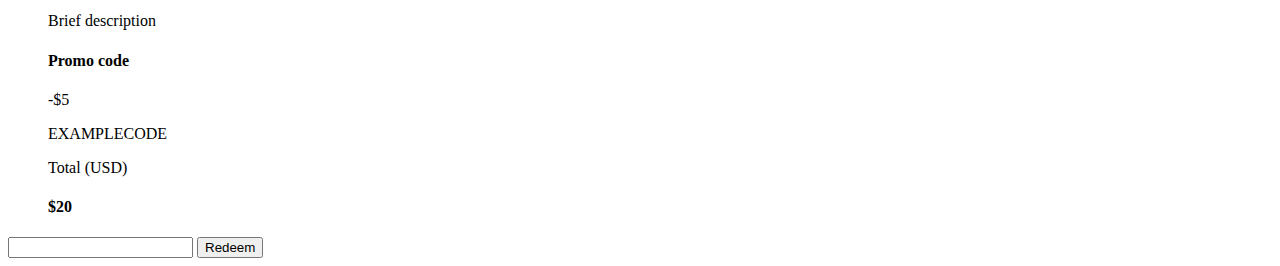
<file: form_nostyle.htm>
<!DOCTYPE html>
<html lang="en">
  <head>
    <meta charset="UTF-8" />
    <meta name="viewport" content="width=device-width, initial-scale=1.0" />
    <title>Document</title>
  </head>

  <body>
    <div>
      <h1 style>Checkout form</h1>
      <p>
        Below is an example form built entirely with Bootstrap’s form controls.
        Each required form group has a validation state that can be triggered by
        attempting to submit the form without completing it.
      </p>
    </div>

    <div id="container">
      <div id="billing">
        <form>
          <h4>Billing address</h4>
          <br />

          <div class="form-container">
            <div class="form-group">
              <label for="Fname">First name</label>
              <input type="text" name="Fname" />
            </div>
            <div class="form-group">
              <label for="Lname">Last name</label>
              <input type="text" name="Lname " />
            </div>
          </div>

          <br />
          <label for="Username">Username</label>
          <div>
            <span>@</span>
            <input type="text" name="username" placeholder="Username" />
          </div>
          <br /><br />
          Email <span>(Optional)</span> <br />
          <input type="text" name="email" placeholder="you@example.com" />
          <br /><br />
          Address <span>(Optional)</span><br />
          <input type="text" name="address" placeholder="1234 Main St" />
          <br /><br />
          Address 2 <span>(Optional)</span><br />
          <input
            type="text"
            name="address"
            placeholder="Apartment or Suite"
          /><br /><br />

          <div class="form-container">
            <div class="country-group">
              <label for="Country">Country</label>
              <select name="Country">
                <option value="1">Choose...</option>
                <option value="2">United States</option>
              </select>
            </div>
            <div class="country-group">
              <label for="State">State</label>
              <select name="State">
                <option value="1">Choose...</option>
                <option value="2 ">California</option>
                <optgroup label="Korea">
                  <option value="3">Pohang</option>
                </optgroup>
              </select>
            </div>
            <div class="country-group">
              <label for="Zip">Zip</label>
              <input type="text" name="Zip" />
            </div>
          </div>
          <br />

          <hr />
          <input
            type="checkbox"
            id="payment"
            name="payment1"
            value="1"
          />Shipping address is the same as my billing address<br />
          <input type="checkbox" id="payment" name="payment2" value="2" />Save
          this information for next time
          <hr />

          <h3>Payment</h3>
          <input type="radio" id="payment" name="payment" value="1" />Credit
          card<br />
          <input type="radio" id="payment" name="payment" value="2" />Debit
          card<br />
          <input type="radio" id="payment" name="payment" value="3" />PayPal
          card<br /><br />

          <div class="form-container">
            <div class="form-group">
              <label for="Cname">Name on card</label>
              <input type="text" name="Cname" />
            </div>

            <div class="form-group">
              <label for="Cnum">Credit and number</label>
              <input type="text" name="Cnum" />
            </div>
          </div>

          <p>Full name as displayed on card</p>
          <br />

          <div class="form-container">
            <div class="card-group">
              <label for="Expiration">Expiration</label>
              <input type="text" name="Expiration" />
            </div>
            <div class="card-group">
              <label for="CVV">CVV</label>
              <input type="text" name="CVV" />
            </div>
          </div>
          <hr />

          <input type="color" name="color" value="#E70FEB" /> <br /><br />
          <br /><br />

          <fieldset>
            <legend>Choose your birthday</legend>
            <input
              type="date"
              min="2000-01-01"
              max="2024-12-31"
              name="formdate"
            />
          </fieldset>
          <br /><br />

          제목:
          <input type="text" name="subject name" /><br />
          내용: <br />
          <textarea name="content" col="40" rows="5"></textarea>
          <br />

          <hr />

          <input
            type="submit"
            name="save"
            id="save"
            value="Continue to checkout"
          />
        </form>
      </div>

      <div id="your-cart">
        <div>
          <span>Your cart</span>
          <span>3</span>
        </div>

        <ul>
          <div>
            <div>
              <h4>Product name</h4>
              <p>$12</p>
            </div>
            <div>Brief description</div>
          </div>
          <div>
            <div>
              <h4>Second product</h4>
              <p>$8</p>
            </div>
            <div>Brief description</div>
          </div>
          <div>
            <div>
              <h4>Thrid product</h4>
              <p>$5</p>
            </div>
            <div>Brief description</div>
          </div>
          <div>
            <div>
              <h4>Promo code</h4>
              <p>-$5</p>
            </div>
            <div>EXAMPLECODE</div>
          </div>
          <div>
            <div>
              <p>Total (USD)</p>
              <h4>$20</h4>
            </div>
          </div>
        </ul>
        <div>
          <div>
            <input />
            <button>Redeem</button>
          </div>
        </div>
      </div>
    </div>
  </body>
</html>
</file>
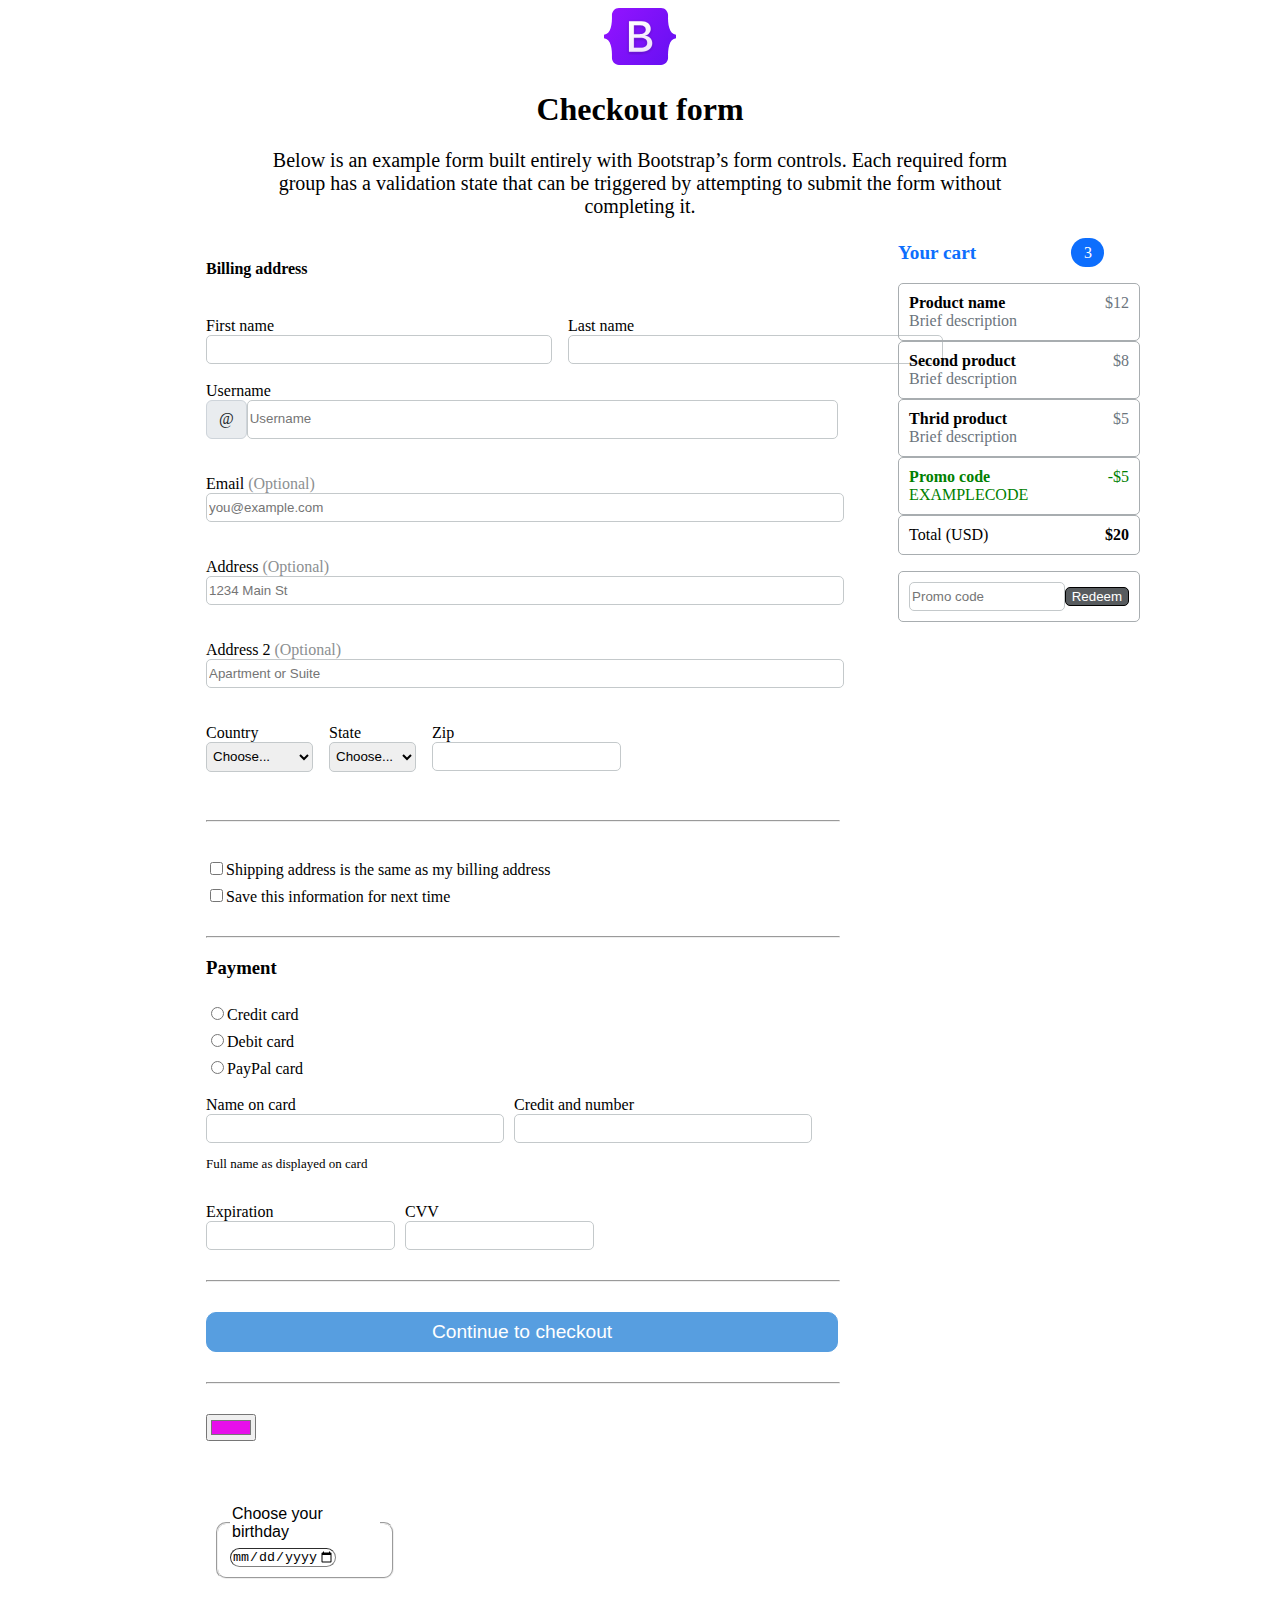
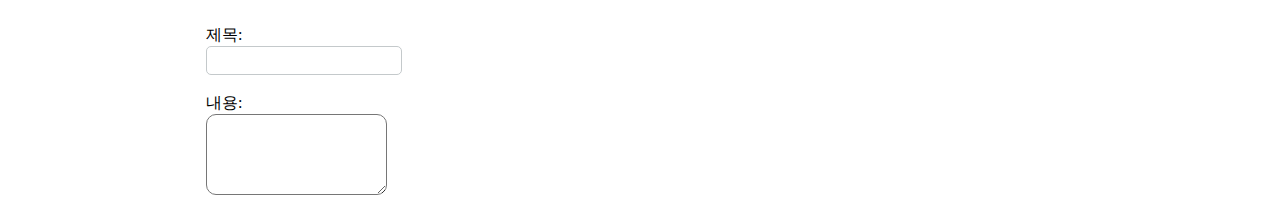
<file: form_style.htm>
<!DOCTYPE html>
<html lang="en">
  <head>
    <meta charset="UTF-8" />
    <meta name="viewport" content="width=device-width, initial-scale=1.0" />
    <title>Document</title>
    <style>
      #container {
        display: flex;
        margin-left: auto;
        margin-right: auto;
        padding-left: calc((1.5rem) * 0.5);
        padding-right: calc((1.5rem) * 0.5);
      }

      .form-container {
        display: flex;
        flex-direction: row;
        flex-wrap: wrap;
        gap: 1rem;
        max-width: 600px;
        margin: 0;
        width: 100%;
      }

      .form-group {
        flex-direction: column;
        display: flex;
        flex: 1 1 200px;
        width: 100%;
      }

      .country-group {
        flex-direction: column;
        display: flex;
        flex: 1 1 1 200px;
      }

      .card-group {
        flex-direction: column;
        display: flex;
        flex: 1 1 1 1 200px;
      }

      #billing {
        flex: 0 10 70%;
        margin-right: 40px;
        margin-left: 15%;
      }

      #your-cart {
        flex: 0 1 30%;
      }

      #your-cart ul {
        list-style-type: none;
        padding: 0;
      }

      #list-group {
        margin-bottom: 1rem;
        flex-direction: column;
      }

      input[type='text'] {
        border-style: solid;
        border-radius: 5px;
        border-width: 1px;
        border-color: #c4c9cb;
        width: 100%;
        display: block;
        line-height: 1.5;
        height: 25px;
      }

      select {
        border-style: solid;
        border-radius: 5px;
        border-width: 1px;
        border-color: #c4c9cb;
        width: 100%;
        display: block;
        line-height: 1.5;
        height: 30px;
        padding: 2px;
      }

      input[type='checkbox'] {
        margin-top: 10px;
      }

      input[type='radio'] {
        font-family: sans-serif;
        font-size: 1rem;
        padding-left: 10px;
        margin-top: 10px;
      }

      input[type='submit'] {
        width: 100%;
        border-style: solid;
        border-radius: 10px;
        border-width: 1px;
        border-color: rgb(87, 158, 224);
        height: 40px;
        background-color: rgb(87, 158, 224);
        color: white;
        font-size: larger;
        font-weight: 200;
      }
    </style>
  </head>

  <body>
    <div style="text-align: center; padding-left: 20%; padding-right: 20%">
      <img src="./bootstrap-logo.svg" width="72" height:57 />
      <h1 style>Checkout form</h1>
      <p style="font-size: 20px">
        Below is an example form built entirely with Bootstrap’s form controls.
        Each required form group has a validation state that can be triggered by
        attempting to submit the form without completing it.
      </p>
    </div>

    <div id="container">
      <div id="billing">
        <form>
          <h4>Billing address</h4>
          <br />

          <div class="form-container">
            <div class="form-group">
              <label for="Fname">First name</label>
              <input
                type="text"
                style="
                  border-style: solid;
                  border-radius: 5px;
                  border-width: 1px;
                  width: 340px;
                "
                name="Fname"
              />
            </div>
            <div class="form-group">
              <label for="Lname">Last name</label>
              <input type="text" name="Lname " style="width: 155%" />
            </div>
          </div>

          <br />
          <label for="Username">Username</label>
          <div style="flex-direction: row; display: flex">
            <span
              style="
                display: flex;
                align-items: center;
                padding: 0.375rem 0.75rem;
                font-size: 1rem;
                font-weight: 400;
                line-height: 1.5;
                height: 25px;
                color: #212529;
                text-align: center;
                white-space: nowrap;
                background-color: #e9ecef;
                border: 1px solid #ced4da;
                border-radius: 0.375rem;
              "
              >@</span
            >
            <input
              type="text"
              name="username"
              style="height: auto"
              placeholder="Username"
            />
          </div>
          <br /><br />
          Email <span style="color: #8c8f91">(Optional)</span> <br />
          <input type="text" name="email" placeholder="you@example.com" />
          <br /><br />
          Address <span style="color: #8c8f91">(Optional)</span><br />
          <input type="text" name="address" placeholder="1234 Main St" />
          <br /><br />
          Address 2 <span style="color: #8c8f91">(Optional)</span><br />
          <input
            type="text"
            name="address"
            placeholder="Apartment or Suite"
          /><br /><br />

          <div class="form-container">
            <div class="country-group">
              <label for="Country">Country</label>
              <select name="Country">
                <option value="1">Choose...</option>
                <option value="2">United States</option>
              </select>
            </div>
            <div class="country-group">
              <label for="State">State</label>
              <select name="State">
                <option value="1">Choose...</option>
                <option value="2 ">California</option>
                <optgroup label="Korea">
                  <option value="3">Pohang</option>
                </optgroup>
              </select>
            </div>
            <div class="country-group">
              <label for="Zip">Zip</label>
              <input type="text" name="Zip" />
            </div>
          </div>
          <br />

          <hr style="width: 100%; margin-top: 30px; margin-bottom: 30px" />
          <input
            type="checkbox"
            id="payment"
            name="payment1"
            value="1"
          />Shipping address is the same as my billing address<br />
          <input type="checkbox" id="payment" name="payment2" value="2" />Save
          this information for next time
          <hr style="width: 100%; margin-top: 30px" />

          <h3>Payment</h3>
          <input
            type="radio"
            id="payment"
            name="payment"
            value="1"
            style="font-family: sans-serif"
          />Credit card<br />
          <input type="radio" id="payment" name="payment" value="2" />Debit
          card<br />
          <input type="radio" id="payment" name="payment" value="3" />PayPal
          card<br /><br />

          <div class="form-container">
            <div class="form-group">
              <label for="Cname">Name on card</label>
              <input
                type="text"
                style="
                  border-style: solid;
                  border-radius: 5px;
                  border-width: 1px;
                "
                name="Cname"
              />
            </div>

            <div class="form-group">
              <label for="Cnum">Credit and number</label>
              <input type="text" name="Cnum" />
            </div>
          </div>

          <p style="font-size: 13px">Full name as displayed on card</p>
          <br />

          <div class="form-container" style="flex: 1 1 1 1 200px">
            <div class="card-group">
              <label for="Expiration">Expiration</label>
              <input
                type="text"
                style="
                  border-style: solid;
                  border-radius: 5px;
                  border-width: 1px;
                "
                name="Expiration"
              />
            </div>
            <div class="card-group">
              <label for="CVV">CVV</label>
              <input type="text" name="CVV" />
            </div>
          </div>
          <hr style="width: 100%; margin-top: 30px; margin-bottom: 30px" />

          <input
            type="submit"
            name="save"
            id="save"
            value="Continue to checkout"
          />
          <hr style="width: 100%; margin-top: 30px; margin-bottom: 30px" />

          <input type="color" name="color" value="#E70FEB" /> <br /><br />
          <br /><br />

          <fieldset style="width: 150px; margin: 10px; border-radius: 10px">
            <legend
              style="
                font-family: 'Lucida Sans', 'Lucida Sans Regular',
                  'Lucida Grande', 'Lucida Sans Unicode', Geneva, Verdana,
                  sans-serif;
              "
            >
              Choose your birthday
            </legend>
            <input
              type="date"
              min="2000-01-01"
              max="2024-12-31"
              name="formdate"
              style="
                display: inline-block;
                border-color: gray;
                border-width: 1px;
                border-radius: 10px;
              "
            />
          </fieldset>
          <br /><br />

          제목:
          <input type="text" name="subject name" style="width: 30%" /><br />
          내용: <br />
          <textarea
            name="content"
            col="40"
            rows="5"
            style="border-radius: 10px"
          ></textarea>
          <br />
        </form>
      </div>

      <div id="your-cart" style="margin-left: 20px">
        <div
          style="
            display: flex;
            justify-content: space-between;
            align-items: center;
            width: 57%;
          "
        >
          <span style="color: #0d6efd; font-size: larger; font-weight: bold"
            >Your cart</span
          >
          <span
            style="
              background-color: #0d6efd;
              opacity: 1;
              color: white;
              border-radius: 50rem;
              display: inline-block;
              text-align: center;
              line-height: 30px;
              width: 33px;
              height: 29px;
            "
            >3</span
          >
        </div>

        <ul>
          <div
            style="
              width: 220px;
              height: auto;
              border-color: #a8adb0;
              border-style: solid;
              border-radius: 5px;
              border-width: 1px;
              padding: 10px;
            "
          >
            <div
              style="
                display: flex;
                justify-content: space-between;
                align-items: center;
              "
            >
              <h4 style="margin: 0">Product name</h4>
              <p style="color: #6c757d; margin: 0">$12</p>
            </div>
            <div style="color: #6c757d">Brief description</div>
          </div>
          <div
            style="
              width: 220px;
              height: auto;
              border-color: #a8adb0;
              border-style: solid;
              border-radius: 5px;
              border-width: 1px;
              padding: 10px;
            "
          >
            <div
              style="
                display: flex;
                justify-content: space-between;
                align-items: center;
              "
            >
              <h4 style="margin: 0">Second product</h4>
              <p style="color: #6c757d; margin: 0">$8</p>
            </div>
            <div style="color: #6c757d">Brief description</div>
          </div>
          <div
            style="
              width: 220px;
              height: auto;
              border-color: #a8adb0;
              border-style: solid;
              border-radius: 5px;
              border-width: 1px;
              padding: 10px;
            "
          >
            <div
              style="
                display: flex;
                justify-content: space-between;
                align-items: center;
              "
            >
              <h4 style="margin: 0">Thrid product</h4>
              <p style="color: #6c757d; margin: 0">$5</p>
            </div>
            <div style="color: #6c757d">Brief description</div>
          </div>
          <div
            style="
              width: 220px;
              height: auto;
              border-color: #a8adb0 !important;
              border-style: solid;
              border-radius: 5px;
              border-width: 1px;
              padding: 10px;
              color: green;
            "
          >
            <div
              style="
                display: flex;
                justify-content: space-between;
                align-items: center;
              "
            >
              <h4 style="margin: 0">Promo code</h4>
              <p style="margin: 0">-$5</p>
            </div>
            <div>EXAMPLECODE</div>
          </div>
          <div
            style="
              width: 220px;
              height: auto;
              border-color: #a8adb0;
              border-style: solid;
              border-radius: 5px;
              border-width: 1px;
              padding: 10px;
            "
          >
            <div
              style="
                display: flex;
                justify-content: space-between;
                align-items: center;
              "
            >
              <p style="margin: 0">Total (USD)</p>
              <h4 style="margin: 0">$20</h4>
            </div>
          </div>
        </ul>
        <div
          style="
            width: 220px;
            height: auto;
            border-color: #a8adb0;
            border-style: solid;
            border-radius: 5px;
            border-width: 1px;
            padding: 10px;
          "
        >
          <div style="display: flex; align-items: center">
            <input
              type="text"
              style="border-style: solid; border-radius: 5px; border-width: 1px"
              ;
              placeholder="Promo code"
            />
            <button
              style="
                border-style: solid;
                border-radius: 5px;
                border-width: 1px;
                background-color: #575b5e;
                color: white;
              "
            >
              Redeem
            </button>
          </div>
        </div>
      </div>
    </div>
  </body>
</html>
</file>
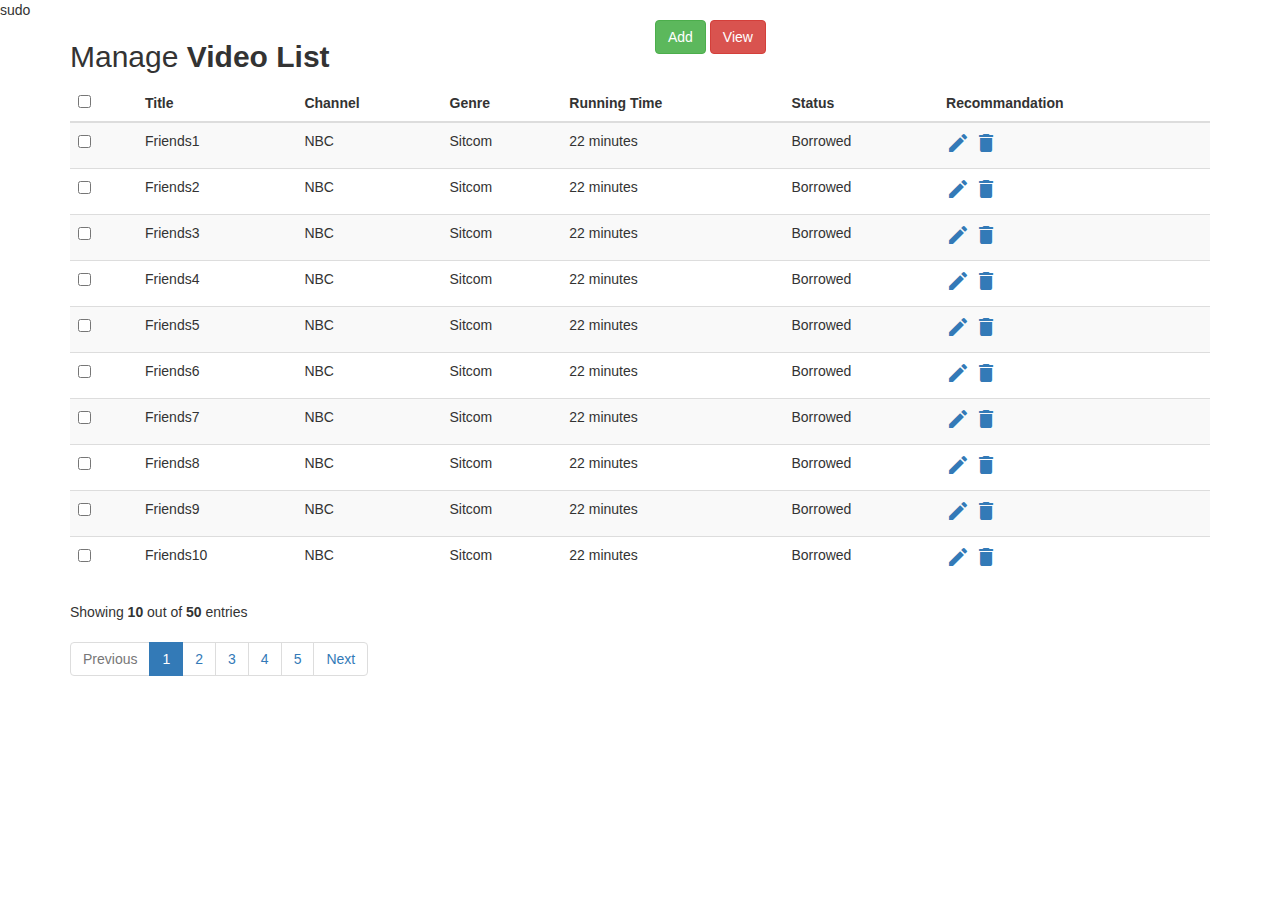
<file: index2.html>
<!DOCTYPE html>
<html lang="en">sudo
<head>
<meta charset="utf-8">
<meta http-equiv="X-UA-Compatible" content="IE=edge">
<meta name="viewport" content="width=device-width, initial-scale=1">
<title>Manage Video List</title>
<link rel="stylesheet" href="https://fonts.googleapis.com/css?family=Roboto|Varela+Round">
<link rel="stylesheet" href="https://fonts.googleapis.com/icon?family=Material+Icons">
<link rel="stylesheet" href="https://maxcdn.bootstrapcdn.com/font-awesome/4.7.0/css/font-awesome.min.css">
<link rel="stylesheet" href="https://maxcdn.bootstrapcdn.com/bootstrap/3.3.7/css/bootstrap.min.css">
<script src="https://ajax.googleapis.com/ajax/libs/jquery/1.12.4/jquery.min.js"></script>
<script src="https://maxcdn.bootstrapcdn.com/bootstrap/3.3.7/js/bootstrap.min.js"></script>
  
  <body>
    <div class="container">
        <div class="table-wrapper">
            <div class="table-title">
                <div class="row">
                    <div class="col-sm-6">
						<h2>Manage <b>Video List</b></h2>
					</div>
					<div class="col-sm-6">
						<a onclick="window.location.href='add.html'" class="btn btn-success" data-toggle="modal"><span>Add</span></a>
						<a onclick="window.location.href='view.html'" class="btn btn-danger" data-toggle="modal"><span>View</span></a>						
					</div>
                </div>
            </div>
            <table class="table table-striped table-hover">
                <thead>
                    <tr>
						<th>
							<span class="custom-checkbox">
								<input type="checkbox" id="selectAll">
								<label for="selectAll"></label>
							</span>
						</th>
                        <th>Title</th>
                        <th>Channel</th>
						<th>Genre</th>
                        <th>Running Time</th>
                        <th>Status</th>
						<th>Recommandation</th>
                    </tr>
                </thead>
                <tbody>
                    <tr>
						<td>
							<span class="custom-checkbox">
								<input type="checkbox" id="checkbox1" name="options[]" value="1">
								<label for="checkbox1"></label>
							</span>
						</td>
                        <td>Friends1</td>
                        <td>NBC</td>
						<td>Sitcom</td>
                        <td>22 minutes</td>
						<td>Borrowed</td>
                        <td>
                          <a href="#editEmployeeModal" class="edit" data-toggle="modal"><i class="material-icons" data-toggle="tooltip" title="Edit">&#xE254;</i></a>
                            <a href="#deleteEmployeeModal" class="delete" data-toggle="modal"><i class="material-icons" data-toggle="tooltip" title="Delete">&#xE872;</i></a>
                        </td>
                    </tr>
                    <tr>
						<td>
							<span class="custom-checkbox">
								<input type="checkbox" id="checkbox2" name="options[]" value="1">
								<label for="checkbox2"></label>
							</span>
						</td>
            <td>Friends2</td>
            <td>NBC</td>
<td>Sitcom</td>
            <td>22 minutes</td>
<td>Borrowed</td>
                        <td>
                            <a href="#editEmployeeModal" class="edit" data-toggle="modal"><i class="material-icons" data-toggle="tooltip" title="Edit">&#xE254;</i></a>
                            <a href="#deleteEmployeeModal" class="delete" data-toggle="modal"><i class="material-icons" data-toggle="tooltip" title="Delete">&#xE872;</i></a>
                        </td>
                    </tr>
					<tr>
						<td>
							<span class="custom-checkbox">
								<input type="checkbox" id="checkbox3" name="options[]" value="1">
								<label for="checkbox3"></label>
							</span>
						</td>
            <td>Friends3</td>
            <td>NBC</td>
<td>Sitcom</td>
            <td>22 minutes</td>
<td>Borrowed</td>
                        <td>
                            <a href="#editEmployeeModal" class="edit" data-toggle="modal"><i class="material-icons" data-toggle="tooltip" title="Edit">&#xE254;</i></a>
                            <a href="#deleteEmployeeModal" class="delete" data-toggle="modal"><i class="material-icons" data-toggle="tooltip" title="Delete">&#xE872;</i></a>
                        </td>
                    </tr>
                    <tr>
						<td>
							<span class="custom-checkbox">
								<input type="checkbox" id="checkbox4" name="options[]" value="1">
								<label for="checkbox4"></label>
							</span>
						</td>
						<td>Friends4</td>
            <td>NBC</td>
<td>Sitcom</td>
            <td>22 minutes</td>
<td>Borrowed</td>
                        <td>
                            <a href="#editEmployeeModal" class="edit" data-toggle="modal"><i class="material-icons" data-toggle="tooltip" title="Edit">&#xE254;</i></a>
                            <a href="#deleteEmployeeModal" class="delete" data-toggle="modal"><i class="material-icons" data-toggle="tooltip" title="Delete">&#xE872;</i></a>
                        </td>
                    </tr>					
					<tr>
						<td>
							<span class="custom-checkbox">
								<input type="checkbox" id="checkbox5" name="options[]" value="1">
								<label for="checkbox5"></label>
							</span>
						</td>
						<td>Friends5</td>
            <td>NBC</td>
<td>Sitcom</td>
            <td>22 minutes</td>
<td>Borrowed</td>
                        <td>
                            <a href="#editEmployeeModal" class="edit" data-toggle="modal"><i class="material-icons" data-toggle="tooltip" title="Edit">&#xE254;</i></a>
                            <a href="#deleteEmployeeModal" class="delete" data-toggle="modal"><i class="material-icons" data-toggle="tooltip" title="Delete">&#xE872;</i></a>
                        </td>
                    </tr> 
                      <td>
                        <span class="custom-checkbox">
                          <input type="checkbox" id="checkbox6" name="options[]" value="1">
                          <label for="checkbox6"></label>
                        </span>
                      </td>
                      <td>Friends6</td>
                      <td>NBC</td>
          <td>Sitcom</td>
                      <td>22 minutes</td>
          <td>Borrowed</td>
                                  <td>
                                      <a href="#editEmployeeModal" class="edit" data-toggle="modal"><i class="material-icons" data-toggle="tooltip" title="Edit">&#xE254;</i></a>
                                      <a href="#deleteEmployeeModal" class="delete" data-toggle="modal"><i class="material-icons" data-toggle="tooltip" title="Delete">&#xE872;</i></a>
                                  </td>
                              </tr>
                              <tr>
                      <td>
                        <span class="custom-checkbox">
                          <input type="checkbox" id="checkbox7" name="options[]" value="1">
                          <label for="checkbox7"></label>
                        </span>
                      </td>
                      <td>Friends7</td>
                      <td>NBC</td>
          <td>Sitcom</td>
                      <td>22 minutes</td>
          <td>Borrowed</td>
                                  <td>
                                      <a href="#editEmployeeModal" class="edit" data-toggle="modal"><i class="material-icons" data-toggle="tooltip" title="Edit">&#xE254;</i></a>
                                      <a href="#deleteEmployeeModal" class="delete" data-toggle="modal"><i class="material-icons" data-toggle="tooltip" title="Delete">&#xE872;</i></a>
                                  </td>
                              </tr>
                    <tr>
                      <td>
                        <span class="custom-checkbox">
                          <input type="checkbox" id="checkbox8" name="options[]" value="1">
                          <label for="checkbox8"></label>
                        </span>
                      </td>
                      <td>Friends8</td>
                      <td>NBC</td>
          <td>Sitcom</td>
                      <td>22 minutes</td>
          <td>Borrowed</td>
                                  <td>
                                      <a href="#editEmployeeModal" class="edit" data-toggle="modal"><i class="material-icons" data-toggle="tooltip" title="Edit">&#xE254;</i></a>
                                      <a href="#deleteEmployeeModal" class="delete" data-toggle="modal"><i class="material-icons" data-toggle="tooltip" title="Delete">&#xE872;</i></a>
                                  </td>
                              </tr>
                              <tr>
                      <td>
                        <span class="custom-checkbox">
                          <input type="checkbox" id="checkbox9" name="options[]" value="1">
                          <label for="checkbox9"></label>
                        </span>
                      </td>
                      <td>Friends9</td>
            <td>NBC</td>
<td>Sitcom</td>
            <td>22 minutes</td>
<td>Borrowed</td>
                                  <td>
                                      <a href="#editEmployeeModal" class="edit" data-toggle="modal"><i class="material-icons" data-toggle="tooltip" title="Edit">&#xE254;</i></a>
                                      <a href="#deleteEmployeeModal" class="delete" data-toggle="modal"><i class="material-icons" data-toggle="tooltip" title="Delete">&#xE872;</i></a>
                                  </td>
                              </tr>					
                    <tr>
                      <td>
                        <span class="custom-checkbox">
                          <input type="checkbox" id="checkbox5" name="options[]" value="1">
                          <label for="checkbox5"></label>
                        </span>
                      </td>
                      <td>Friends10</td>
            <td>NBC</td>
<td>Sitcom</td>
            <td>22 minutes</td>
<td>Borrowed</td>
                                  <td>
                                      <a href="#editEmployeeModal" class="edit" data-toggle="modal"><i class="material-icons" data-toggle="tooltip" title="Edit">&#xE254;</i></a>
                                      <a href="#deleteEmployeeModal" class="delete" data-toggle="modal"><i class="material-icons" data-toggle="tooltip" title="Delete">&#xE872;</i></a>
                                  </td>
                              </tr> 
                </tbody>
            </table>
			<div class="clearfix">
                <div class="hint-text">Showing <b>10</b> out of <b>50</b> entries</div>
                <ul class="pagination">
                    <li class="page-item disabled"><a href="#">Previous</a></li>
                    <li class="page-item active"><a href="#" class="page-link">1</a></li>
                    <li class="page-item"><a href="#" class="page-link">2</a></li>
                    <li class="page-item"><a href="#" class="page-link">3</a></li>
                    <li class="page-item"><a href="#" class="page-link">4</a></li>
                    <li class="page-item"><a href="#" class="page-link">5</a></li>
                    <li class="page-item"><a href="#" class="page-link">Next</a></li>
                </ul>
            </div>
        </div>
    </div>
</body>
</html>
</file>
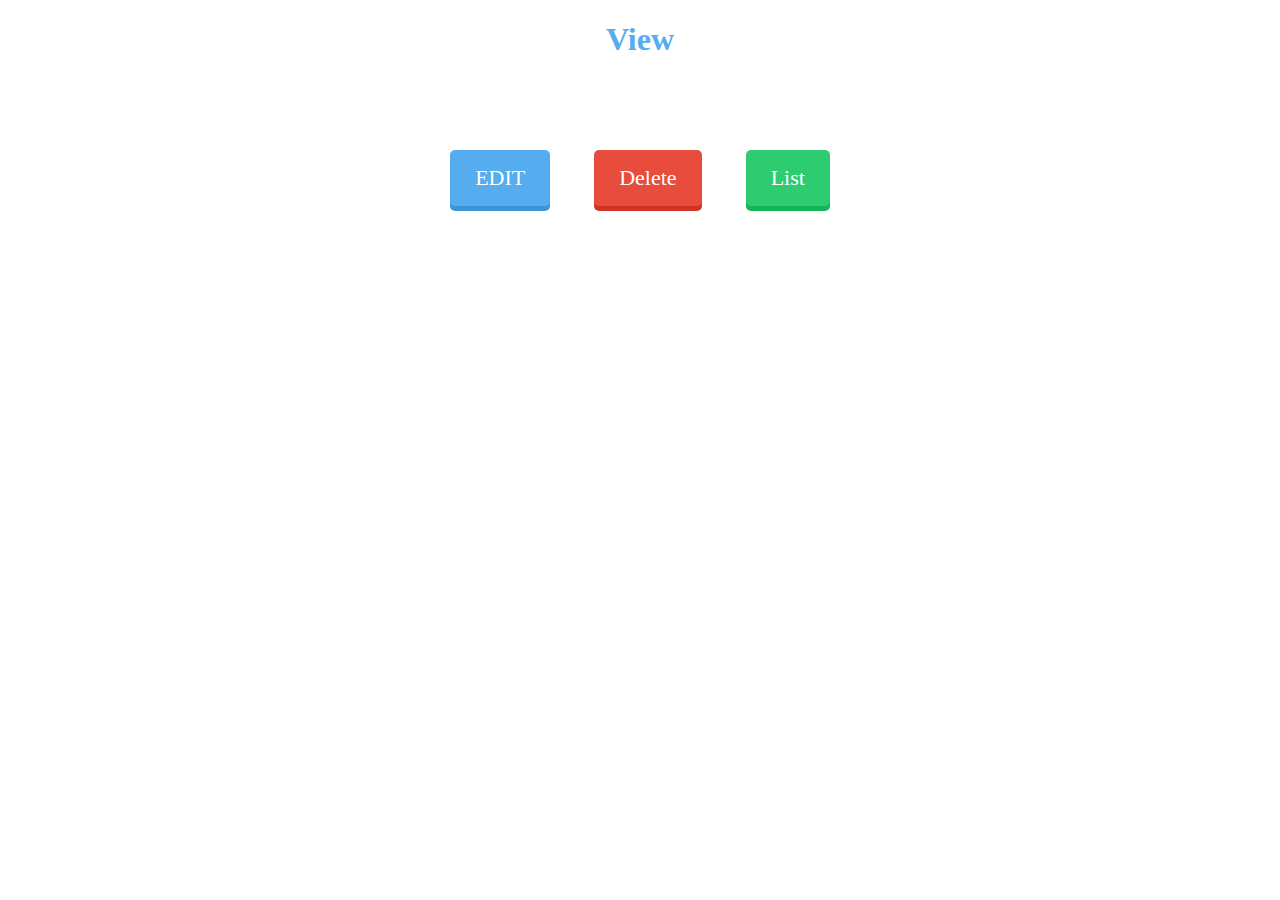
<file: view.html>
<!DOCTYPE html>
<html lang="en">
  <head>
    <meta charset="UTF-8" />
    <meta name="viewport" content="width=device-width, initial-scale=1.0" />
    <title>View Video List</title>
  </head>
  <style>
    /* set global font to Open Sans */
    body {
      font-family: 'Open Sans', 'sans-serif';
      background-image: url(http://benague.ca/files/pw_pattern.png);
    }

    /* header */
    h1 {
      color: #55acee;
      text-align: center;
    }

    /* header/copyright link */
    .link {
      text-decoration: none;
      color: #55acee;
      border-bottom: 2px dotted #55acee;
      transition: 0.3s;
      -webkit-transition: 0.3s;
      -moz-transition: 0.3s;
      -o-transition: 0.3s;
    }

    .link:hover {
      color: #2ecc71;
      border-bottom: 2px dotted #2ecc71;
    }

    /* button div */
    #buttons {
      padding-top: 50px;
      text-align: center;
    }

    /* start da css for da buttons */
    .btn {
      border-radius: 5px;
      padding: 15px 25px;
      font-size: 22px;
      text-decoration: none;
      margin: 20px;
      color: #fff;
      position: relative;
      display: inline-block;
    }

    .btn:active {
      transform: translate(0px, 5px);
      -webkit-transform: translate(0px, 5px);
      box-shadow: 0px 1px 0px 0px;
    }

    .blue {
      background-color: #55acee;
      box-shadow: 0px 5px 0px 0px #3c93d5;
    }

    .blue:hover {
      background-color: #6fc6ff;
    }

    .green {
      background-color: #2ecc71;
      box-shadow: 0px 5px 0px 0px #15b358;
    }

    .green:hover {
      background-color: #48e68b;
    }

    .red {
      background-color: #e74c3c;
      box-shadow: 0px 5px 0px 0px #ce3323;
    }

    .red:hover {
      background-color: #ff6656;
    }

    .purple {
      background-color: #9b59b6;
      box-shadow: 0px 5px 0px 0px #82409d;
    }

    .purple:hover {
      background-color: #b573d0;
    }

    .orange {
      background-color: #e67e22;
      box-shadow: 0px 5px 0px 0px #cd6509;
    }

    .orange:hover {
      background-color: #ff983c;
    }

    .yellow {
      background-color: #f1c40f;
      box-shadow: 0px 5px 0px 0px #d8ab00;
    }

    .yellow:hover {
      background-color: #ffde29;
    }

    /* copyright stuffs.. */
    p {
      text-align: center;
      color: #55acee;
      padding-top: 20px;
    }
  </style>
  <body>
    <h1>View</h1>

    <!-- start the realm of the buttons -->
    <div id="buttons">
      <a onclick="window.location.href='edit.html'" class="btn blue">EDIT</a>
      <a onclick="Deleted()" class="btn red">Delete</a>
      <a onclick="window.location.href='index.html'" class="btn green">List</a>
    </div>
    <script>
      function Deleted() {
        alert('Do you want to delete this item?');
      }
    </script>
  </body>
</html>
</file>
<file: my.css>
/* Default styles for desktop */
body {
  font-family: 'Roboto', sans-serif;
  background-color: #f8f9fa;
}

.table-wrapper {
  margin: 20px;
}

/* Styles for tablet devices */
@media (max-width: 768px) {
  .table-wrapper {
    margin: 10px;
  }
  .table-title h2 {
    font-size: 1.5em;
  }
}

/* Styles for mobile devices */
@media (max-width: 576px) {
  .table {
    font-size: 0.9em;
  }
  .table-title h2 {
    font-size: 1.2em;
  }
}
</file>
